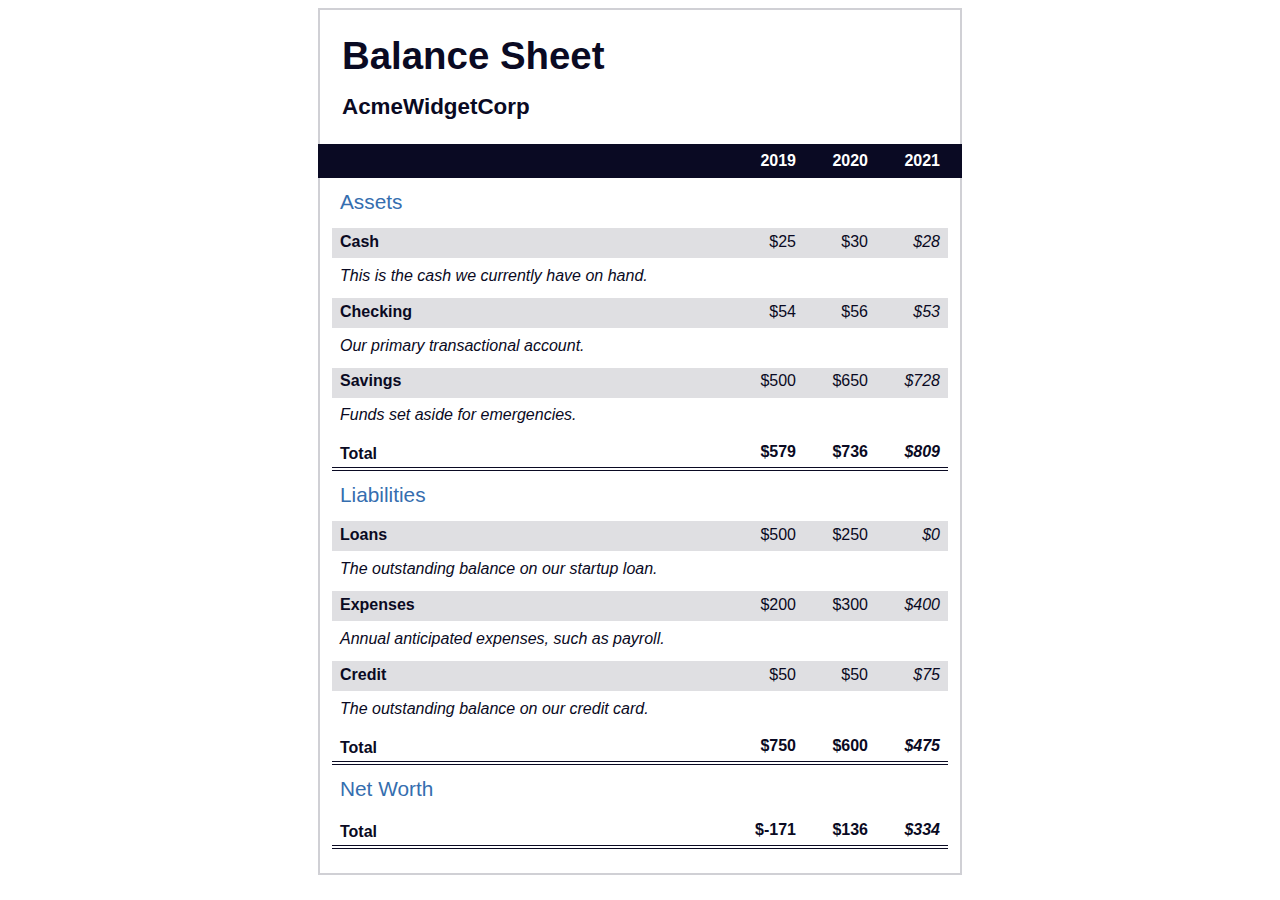
<file: Responsive_Web_Design/11_Learn_More_About_CSS_Pseudo_Selectors_By_Building_A_Balance_Sheet/index.html>
<!DOCTYPE html>
<html lang="en">
  <head>
    <meta charset="UTF-8">
    <meta name="viewport" content="width=device-width, initial-scale=1.0">
    <title>Balance Sheet</title>
    <link rel="stylesheet" href="./styles.css">
  </head>
  <body>
    <main>
      <section>
        <h1>
          <span class="flex">
            <span>AcmeWidgetCorp</span>
            <span>Balance Sheet</span>
          </span>
        </h1>
        <div id="years" aria-hidden="true">
          <span class="year">2019</span>
          <span class="year">2020</span>
          <span class="year">2021</span>
        </div>
        <div class="table-wrap">
          <table>
            <caption>Assets</caption>
            <thead>
              <tr>
                <td></td>
                <th><span class="sr-only year">2019</span></th>
                <th><span class="sr-only year">2020</span></th>
                <th class="current"><span class="sr-only year">2021</span></th>
              </tr>
            </thead>
            <tbody>
              <tr class="data">
                <th>Cash <span class="description">This is the cash we currently have on hand.</span></th>
                <td>$25</td>
                <td>$30</td>
                <td class="current">$28</td>
              </tr>
              <tr class="data">
                <th>Checking <span class="description">Our primary transactional account.</span></th>
                <td>$54</td>
                <td>$56</td>
                <td class="current">$53</td>
              </tr>
              <tr class="data">
                <th>Savings <span class="description">Funds set aside for emergencies.</span></th>
                <td>$500</td>
                <td>$650</td>
                <td class="current">$728</td>
              </tr>
              <tr class="total">
                <th>Total <span class="sr-only">Assets</span></th>
                <td>$579</td>
                <td>$736</td>
                <td class="current">$809</td>
              </tr>
            </tbody>
          </table>
          <table>
            <caption>Liabilities</caption>
            <thead>
              <tr>
              <td></td>
              <th><span class="sr-only">2019</span></th>
              <th><span class="sr-only">2020</span></th>
              <th><span class="sr-only">2021</span></th>
              </tr>
            </thead>
            <tbody>
              <tr class="data">
                <th>Loans <span class="description">The outstanding balance on our startup loan.</span></th>
                <td>$500</td>
                <td>$250</td>
                <td class="current">$0</td>
              </tr>
              <tr class="data">
                <th>Expenses <span class="description">Annual anticipated expenses, such as payroll.</span></th>
                <td>$200</td>
                <td>$300</td>
                <td class="current">$400</td>
              </tr>
              <tr class="data">
                <th>Credit <span class="description">The outstanding balance on our credit card.</span></th>
                <td>$50</td>
                <td>$50</td>
                <td class="current">$75</td>
              </tr>
              <tr class="total">
                <th>Total <span class="sr-only">Liabilities</span></th>
                <td>$750</td>
                <td>$600</td>
                <td class="current">$475</td>
              </tr>
            </tbody>
          </table>
          <table>
            <caption>Net Worth</caption>
            <thead>
              <tr>
              <td></td>
              <th><span class="sr-only">2019</span></th>
              <th><span class="sr-only">2020</span></th>
              <th><span class="sr-only">2021</span></th>
              </tr>
            </thead>
            <tbody>
              <tr class="total">
                <th>Total <span class="sr-only">Net Worth</span></th>
                <td>$-171</td>
                <td>$136</td>
                <td class="current">$334</td>
              </tr>
            </tbody>
          </table>
        </div>
      </section>
    </main>
  </body>
</html>
</file>
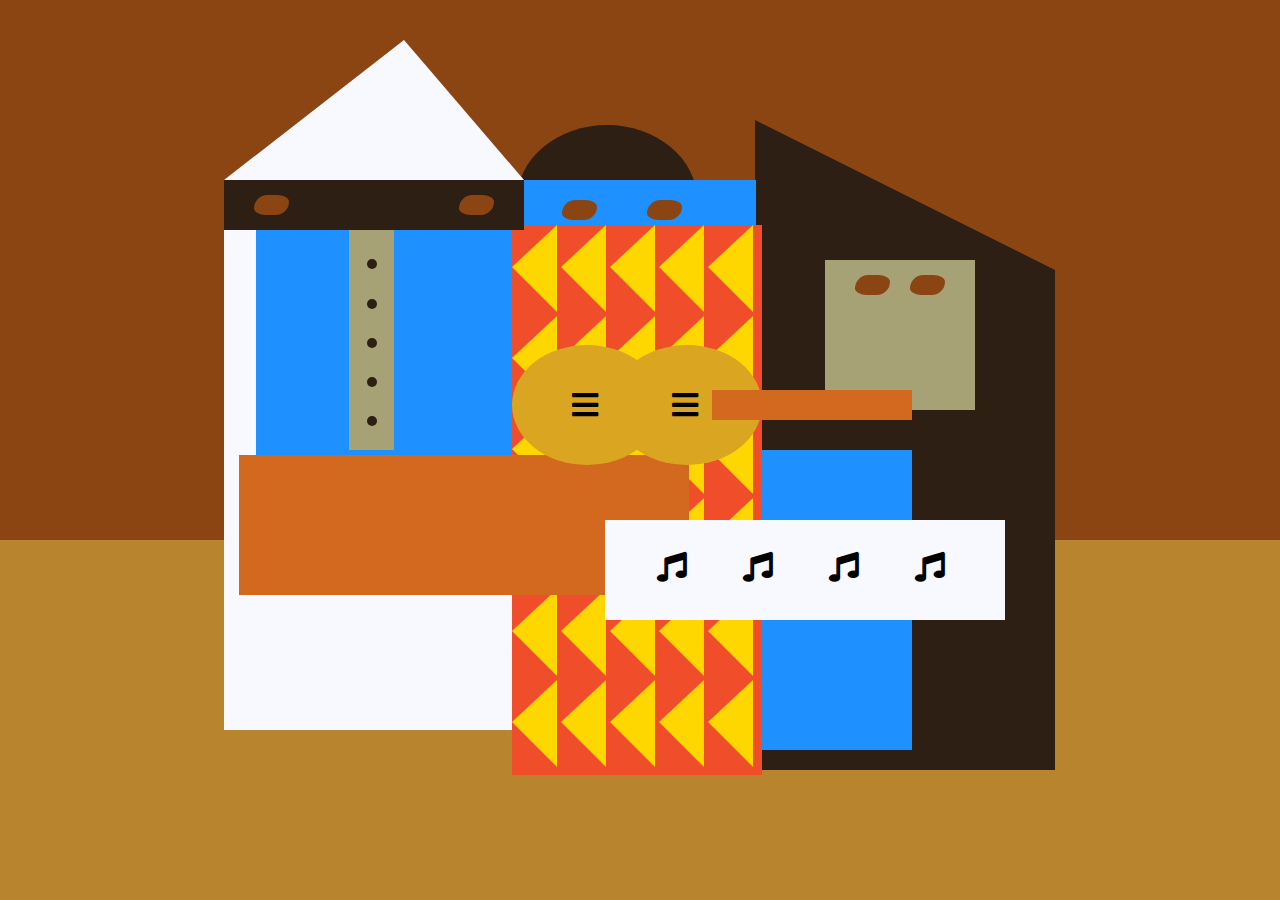
<file: Responsive_Web_Design/12_Learn_Intermedite_CSS_by_Building_a_Picasso_Painting/index.html>
<!DOCTYPE html>
<html lang="en">
  <head>
    <meta charset="utf-8">
    <title>Picasso Painting</title>
    <link rel="stylesheet" href="./styles.css" />
    <link rel="stylesheet" href="https://use.fontawesome.com/releases/v5.8.2/css/all.css">
  </head>
  <body>
    <div id="back-wall"></div>
    <div class="characters">
      <div id="offwhite-character">
        <div id="white-hat"></div>
        <div id="black-mask">
          <div class="eyes left"></div>
          <div class="eyes right"></div>
        </div>
        <div id="gray-instrument">
          <div class="black-dot"></div>
          <div class="black-dot"></div>
          <div class="black-dot"></div>
          <div class="black-dot"></div>
          <div class="black-dot"></div>
        </div>
        <div id="tan-table"></div>
      </div>
      <div id="black-character">
        <div id="black-hat"></div>
        <div id="gray-mask">
          <div class="eyes left"></div>
          <div class="eyes right"></div>
        </div>
        <div id="white-paper">
          <i class="fas fa-music"></i>
          <i class="fas fa-music"></i>
          <i class="fas fa-music"></i>
          <i class="fas fa-music"></i>
        </div>
      </div>
      <div class="blue" id="blue-left"></div>
      <div class="blue" id="blue-right"></div>
      <div id="orange-character">
        <div id="black-round-hat"></div>
        <div id="eyes-div">
          <div class="eyes left"></div>
          <div class="eyes right"></div>
        </div>
        <div id="triangles">
          <div class="triangle"></div>
          <div class="triangle"></div>
          <div class="triangle"></div>
          <div class="triangle"></div>
          <div class="triangle"></div>
          <div class="triangle"></div>
          <div class="triangle"></div>
          <div class="triangle"></div>
          <div class="triangle"></div>
          <div class="triangle"></div>
          <div class="triangle"></div>
          <div class="triangle"></div>
          <div class="triangle"></div>
          <div class="triangle"></div>
          <div class="triangle"></div>
          <div class="triangle"></div>
          <div class="triangle"></div>
          <div class="triangle"></div>
          <div class="triangle"></div>
          <div class="triangle"></div>
          <div class="triangle"></div>
          <div class="triangle"></div>
          <div class="triangle"></div>
          <div class="triangle"></div>
          <div class="triangle"></div>
          <div class="triangle"></div>
          <div class="triangle"></div>
          <div class="triangle"></div>
          <div class="triangle"></div>
          <div class="triangle"></div>
        </div>
        <div id="guitar">
          <div class="guitar" id="guitar-left">
            <i class="fas fa-bars"></i>
          </div>
          <div class="guitar" id="guitar-right">
            <i class="fas fa-bars"></i>
          </div>
          <div id="guitar-neck"></div>
        </div>
      </div>
    </div>
  </body>
</html>
</file>
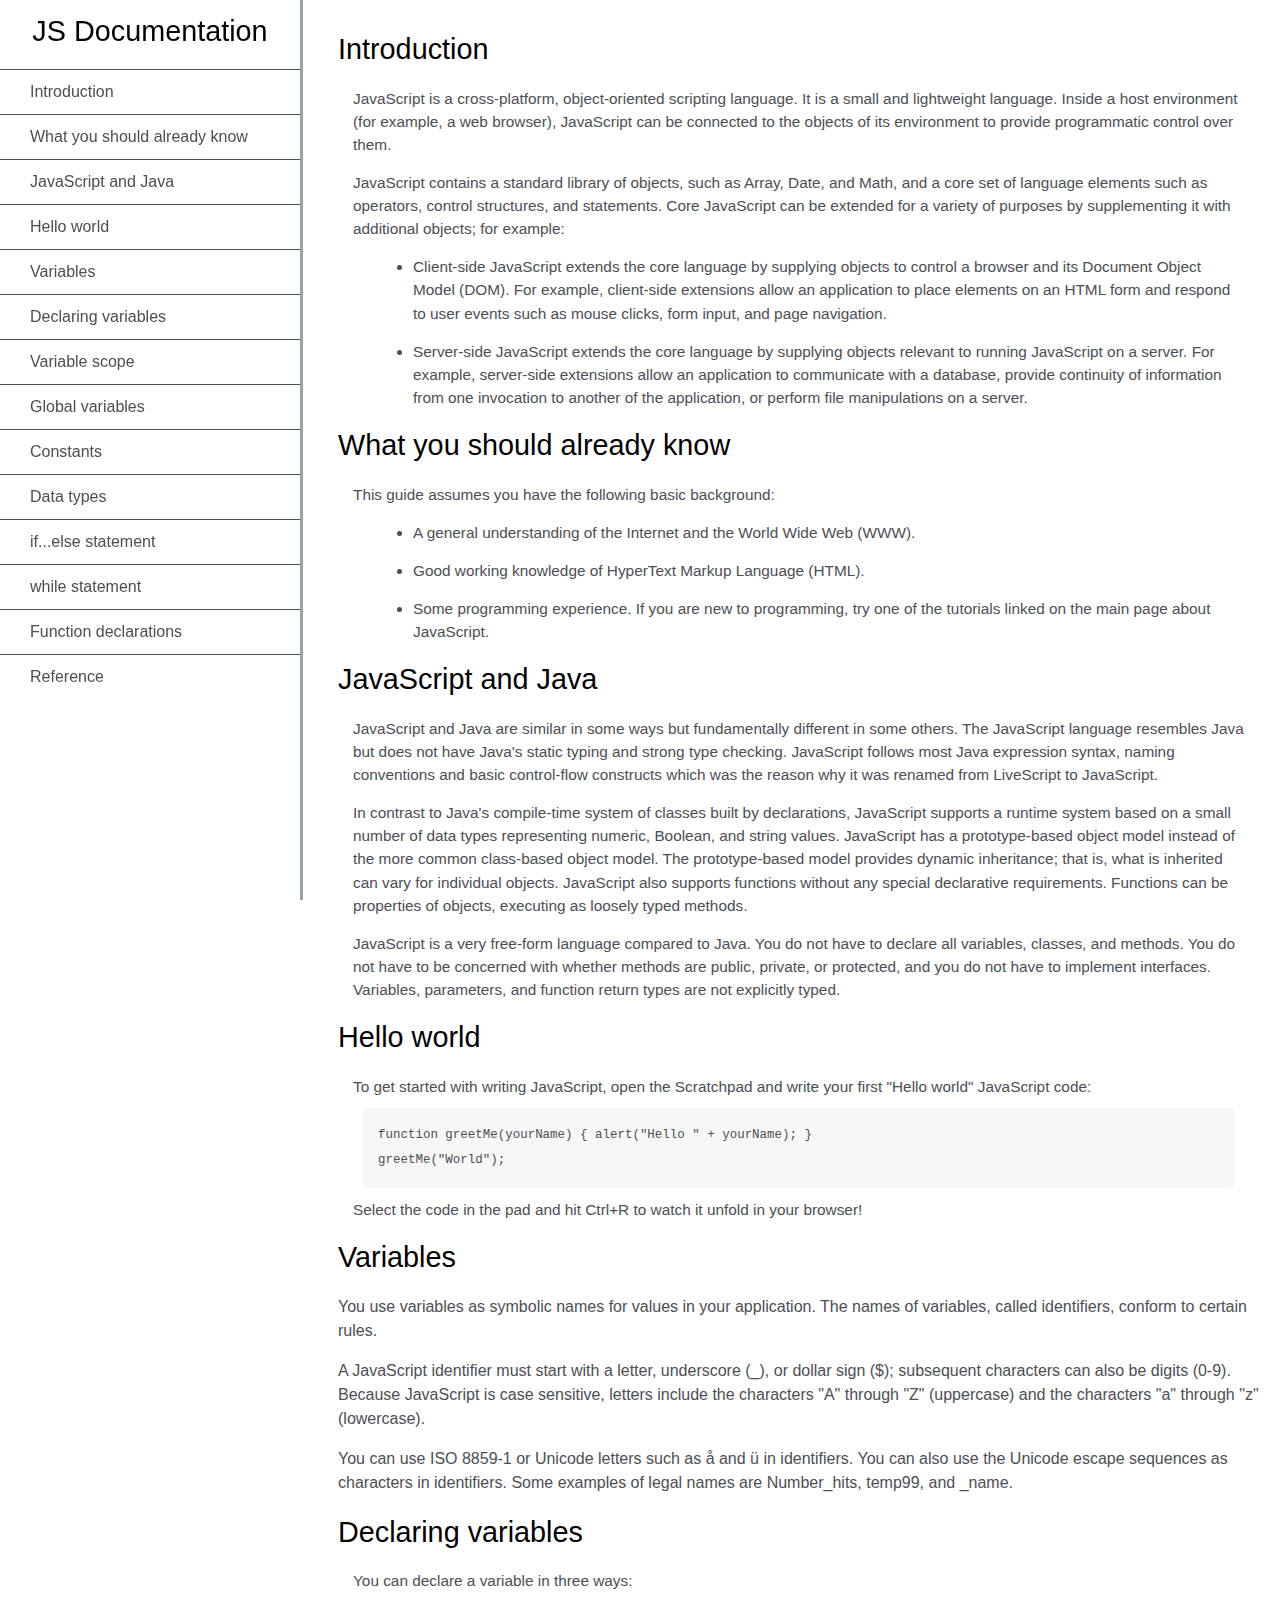
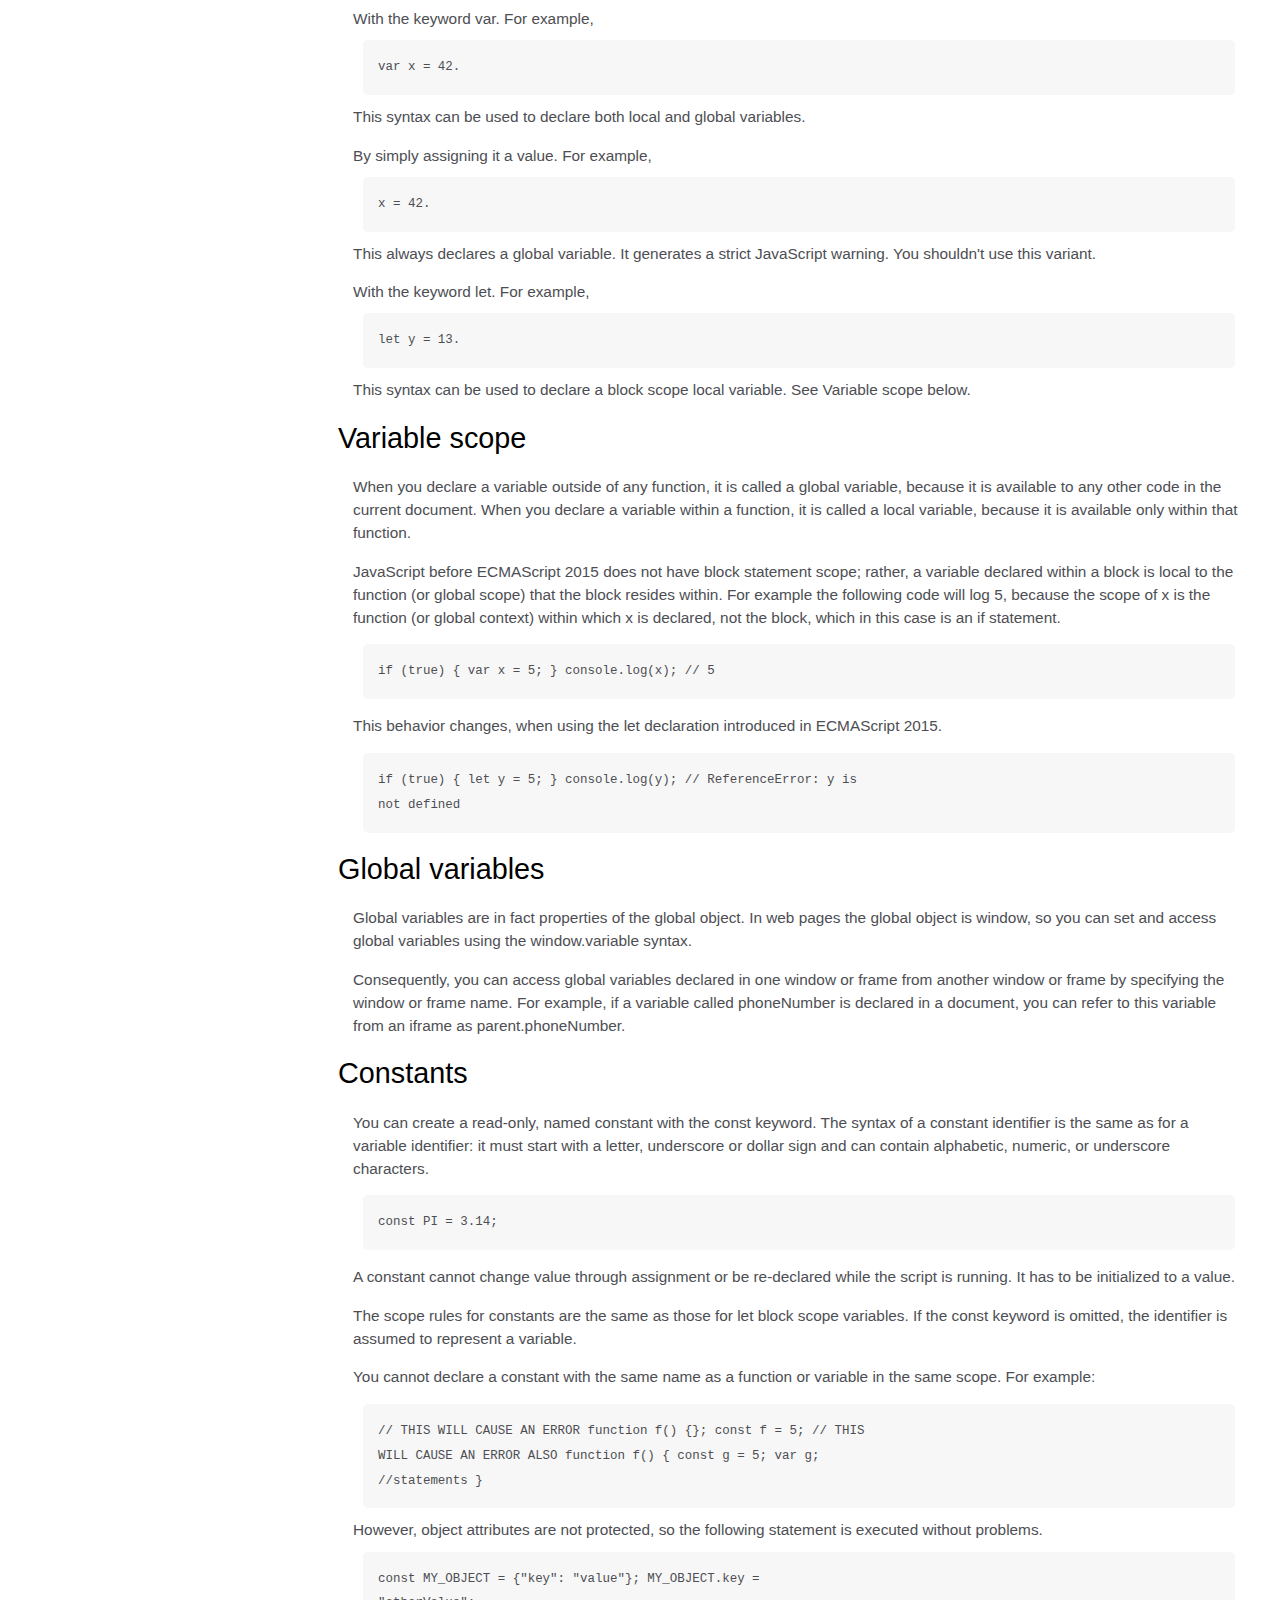
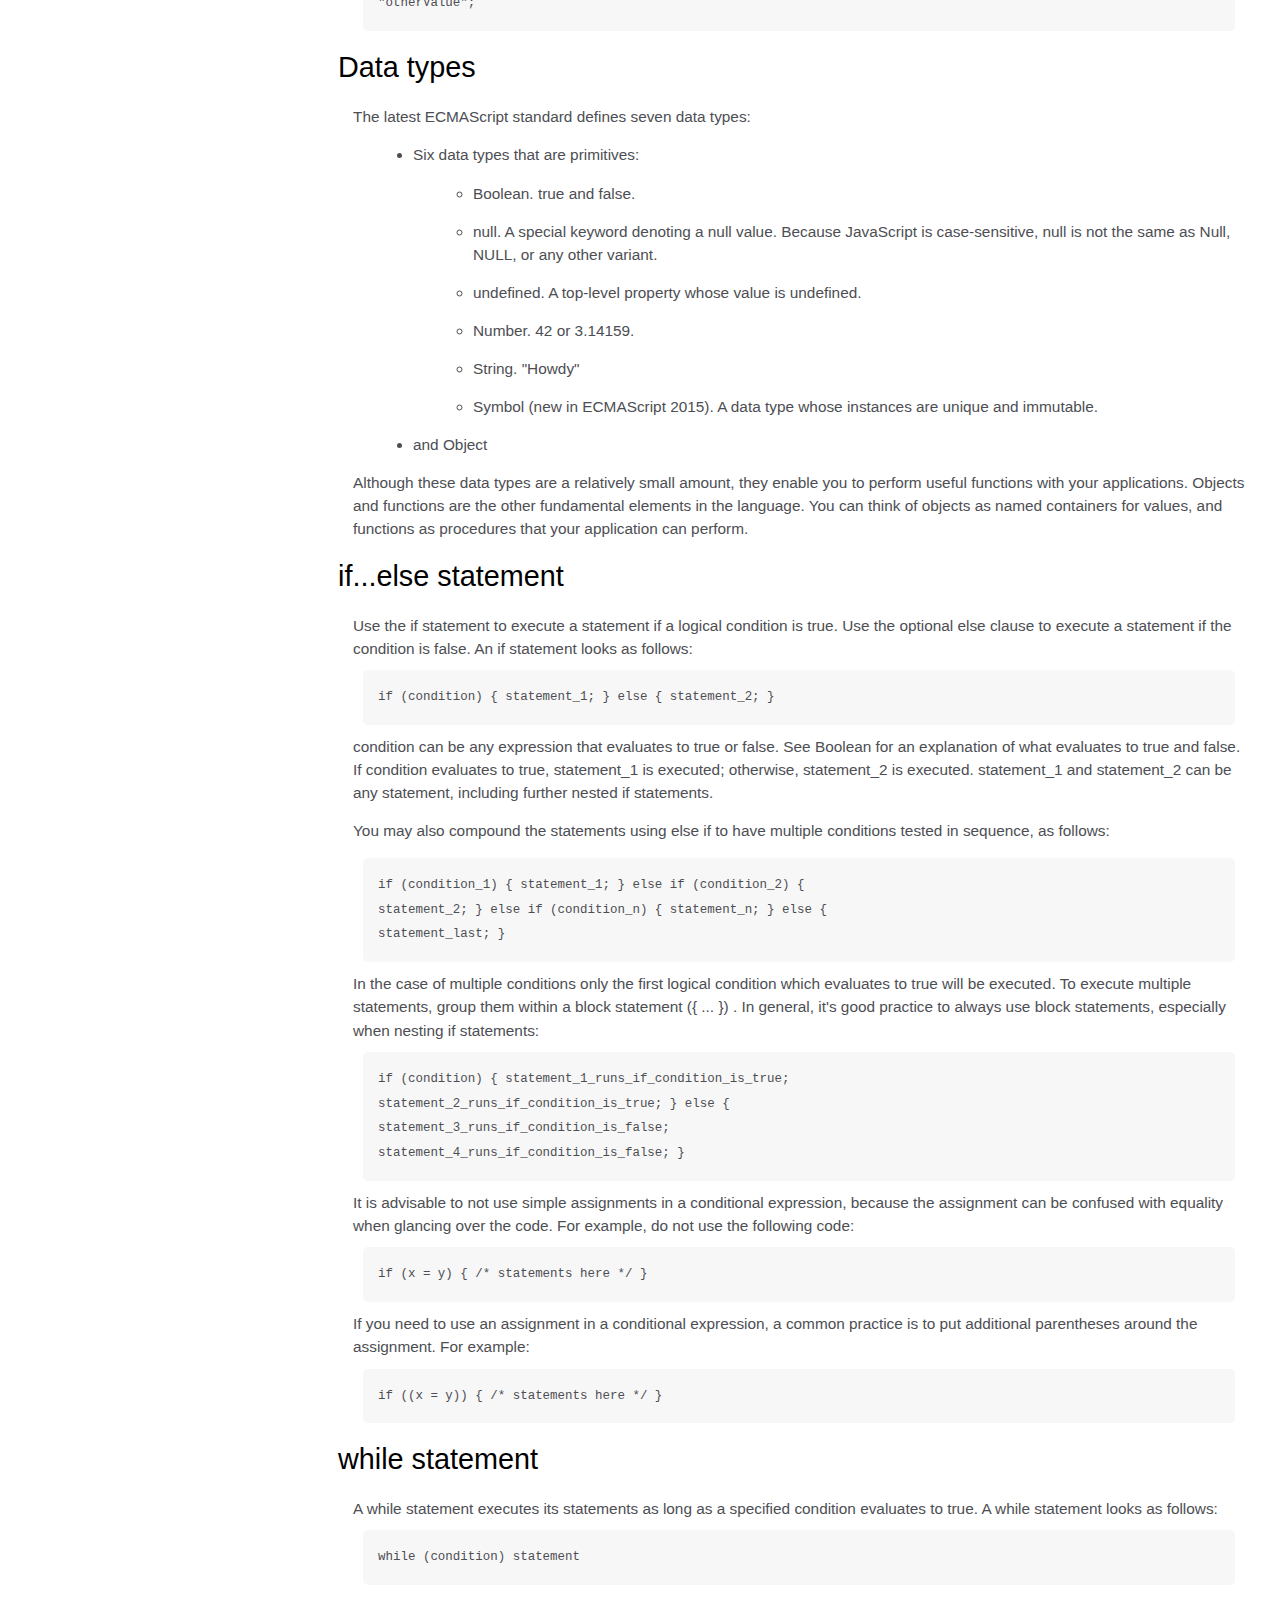
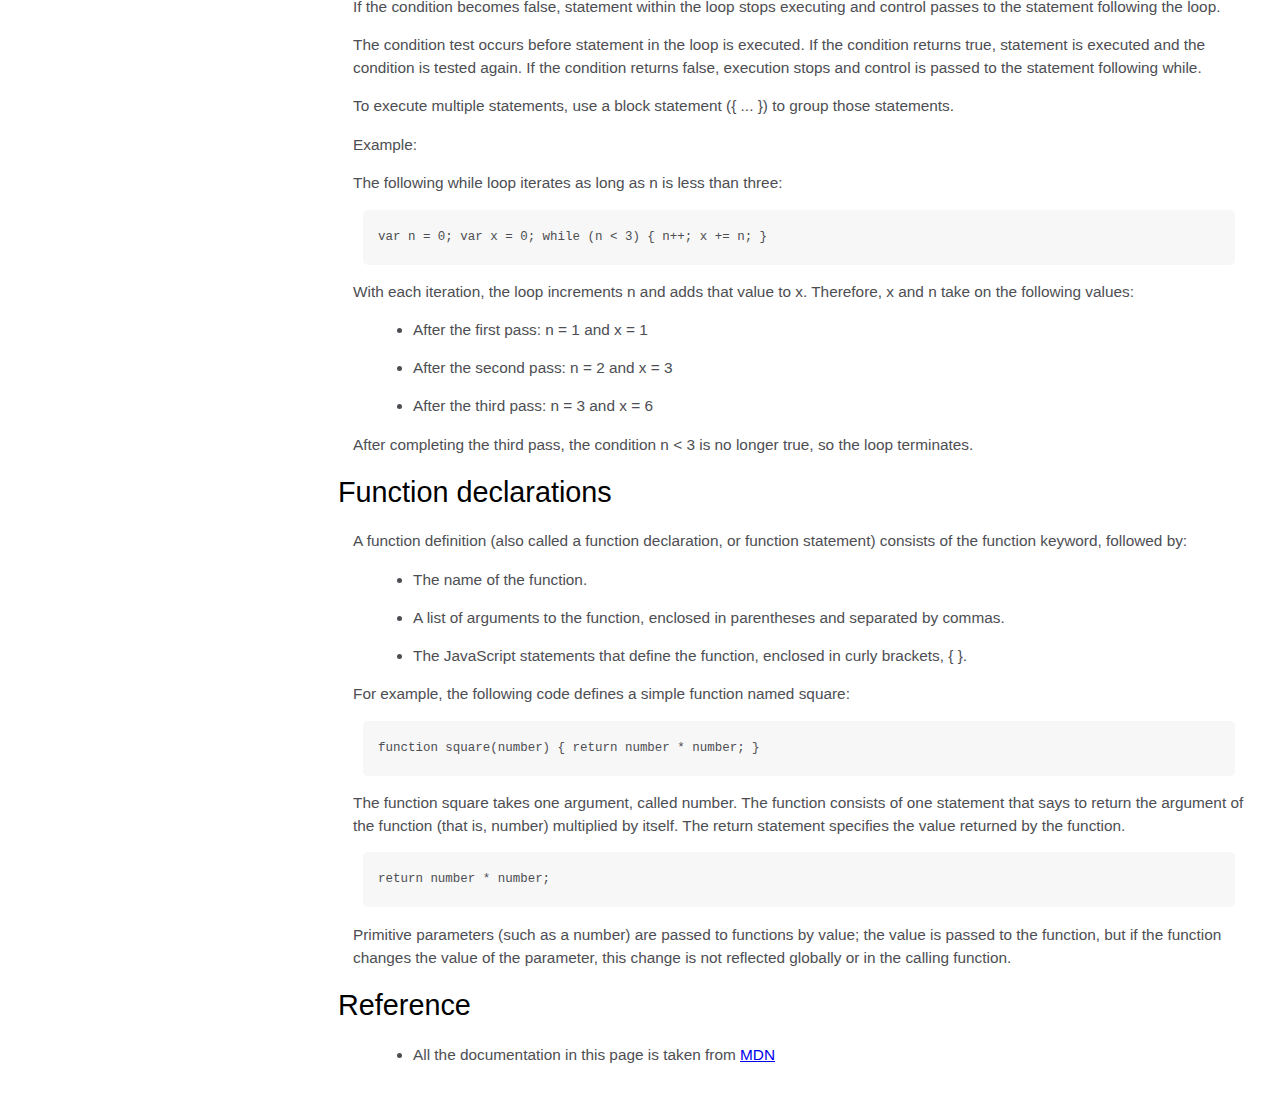
<file: Responsive_Web_Design/14_Technical_Documentation_Page_Certification_Project/index.html>
<!DOCTYPE html>
<html>
  <head>
    <link rel="stylesheet" href="styles.css" />
  </head>
  <body>
    <nav id="navbar">
      <header>JS Documentation</header>
      <ul>
        <li><a class="nav-link" href="#Introduction">Introduction</a></li>
        <li>
          <a class="nav-link" href="#What_you_should_already_know"
            >What you should already know</a
          >
        </li>
        <li>
          <a class="nav-link" href="#JavaScript_and_Java"
            >JavaScript and Java</a
          >
        </li>
        <li><a class="nav-link" href="#Hello_world">Hello world</a></li>
        <li><a class="nav-link" href="#Variables">Variables</a></li>
        <li>
          <a class="nav-link" href="#Declaring_variables"
            >Declaring variables</a
          >
        </li>
        <li><a class="nav-link" href="#Variable_scope">Variable scope</a></li>
        <li>
          <a class="nav-link" href="#Global_variables">Global variables</a>
        </li>
        <li><a class="nav-link" href="#Constants">Constants</a></li>
        <li><a class="nav-link" href="#Data_types">Data types</a></li>
        <li>
          <a class="nav-link" href="#if...else_statement"
            >if...else statement</a
          >
        </li>
        <li><a class="nav-link" href="#while_statement">while statement</a></li>
        <li>
          <a class="nav-link" href="#Function_declarations"
            >Function declarations</a
          >
        </li>
        <li><a class="nav-link" href="#Reference">Reference</a></li>
      </ul>
    </nav>
    <main id="main-doc">
      <section class="main-section" id="Introduction">
        <header>Introduction</header>
        <article>
          <p>
            JavaScript is a cross-platform, object-oriented scripting language.
            It is a small and lightweight language. Inside a host environment
            (for example, a web browser), JavaScript can be connected to the
            objects of its environment to provide programmatic control over
            them.
          </p>

          <p>
            JavaScript contains a standard library of objects, such as Array,
            Date, and Math, and a core set of language elements such as
            operators, control structures, and statements. Core JavaScript can
            be extended for a variety of purposes by supplementing it with
            additional objects; for example:
          </p>
          <ul>
            <li>
              Client-side JavaScript extends the core language by supplying
              objects to control a browser and its Document Object Model (DOM).
              For example, client-side extensions allow an application to place
              elements on an HTML form and respond to user events such as mouse
              clicks, form input, and page navigation.
            </li>
            <li>
              Server-side JavaScript extends the core language by supplying
              objects relevant to running JavaScript on a server. For example,
              server-side extensions allow an application to communicate with a
              database, provide continuity of information from one invocation to
              another of the application, or perform file manipulations on a
              server.
            </li>
          </ul>
        </article>
      </section>
      <section class="main-section" id="What_you_should_already_know">
        <header>What you should already know</header>
        <article>
          <p>This guide assumes you have the following basic background:</p>

          <ul>
            <li>
              A general understanding of the Internet and the World Wide Web
              (WWW).
            </li>
            <li>Good working knowledge of HyperText Markup Language (HTML).</li>
            <li>
              Some programming experience. If you are new to programming, try
              one of the tutorials linked on the main page about JavaScript.
            </li>
          </ul>
        </article>
      </section>
      <section class="main-section" id="JavaScript_and_Java">
        <header>JavaScript and Java</header>
        <article>
          <p>
            JavaScript and Java are similar in some ways but fundamentally
            different in some others. The JavaScript language resembles Java but
            does not have Java's static typing and strong type checking.
            JavaScript follows most Java expression syntax, naming conventions
            and basic control-flow constructs which was the reason why it was
            renamed from LiveScript to JavaScript.
          </p>

          <p>
            In contrast to Java's compile-time system of classes built by
            declarations, JavaScript supports a runtime system based on a small
            number of data types representing numeric, Boolean, and string
            values. JavaScript has a prototype-based object model instead of the
            more common class-based object model. The prototype-based model
            provides dynamic inheritance; that is, what is inherited can vary
            for individual objects. JavaScript also supports functions without
            any special declarative requirements. Functions can be properties of
            objects, executing as loosely typed methods.
          </p>
          <p>
            JavaScript is a very free-form language compared to Java. You do not
            have to declare all variables, classes, and methods. You do not have
            to be concerned with whether methods are public, private, or
            protected, and you do not have to implement interfaces. Variables,
            parameters, and function return types are not explicitly typed.
          </p>
        </article>
      </section>
      <section class="main-section" id="Hello_world">
        <header>Hello world</header>
        <article>
          To get started with writing JavaScript, open the Scratchpad and write
          your first "Hello world" JavaScript code:
          <code
            >function greetMe(yourName) { alert("Hello " + yourName); }
            greetMe("World");
          </code>

          Select the code in the pad and hit Ctrl+R to watch it unfold in your
          browser!
        </article>
      </section>
      <section class="main-section" id="Variables">
        <header>Variables</header>
        <p>
          You use variables as symbolic names for values in your application.
          The names of variables, called identifiers, conform to certain rules.
        </p>
        <p>
          A JavaScript identifier must start with a letter, underscore (_), or
          dollar sign ($); subsequent characters can also be digits (0-9).
          Because JavaScript is case sensitive, letters include the characters
          "A" through "Z" (uppercase) and the characters "a" through "z"
          (lowercase).
        </p>
        <p>
          You can use ISO 8859-1 or Unicode letters such as å and ü in
          identifiers. You can also use the Unicode escape sequences as
          characters in identifiers. Some examples of legal names are
          Number_hits, temp99, and _name.
        </p>
      </section>
      <section class="main-section" id="Declaring_variables">
        <header>Declaring variables</header>
        <article>
          You can declare a variable in three ways:
          <p>
            With the keyword var. For example, <code>var x = 42.</code> This
            syntax can be used to declare both local and global variables.
          </p>
          <p>
            By simply assigning it a value. For example,
            <code>x = 42.</code> This always declares a global variable. It
            generates a strict JavaScript warning. You shouldn't use this
            variant.
          </p>
          <p>
            With the keyword let. For example,<code> let y = 13.</code> This
            syntax can be used to declare a block scope local variable. See
            Variable scope below.
          </p>
        </article>
      </section>
      <section class="main-section" id="Variable_scope">
        <header>Variable scope</header>
        <article>
          <p>
            When you declare a variable outside of any function, it is called a
            global variable, because it is available to any other code in the
            current document. When you declare a variable within a function, it
            is called a local variable, because it is available only within that
            function.
          </p>

          <p>
            JavaScript before ECMAScript 2015 does not have block statement
            scope; rather, a variable declared within a block is local to the
            function (or global scope) that the block resides within. For
            example the following code will log 5, because the scope of x is the
            function (or global context) within which x is declared, not the
            block, which in this case is an if statement.
          </p>
          <code>if (true) { var x = 5; } console.log(x); // 5</code>
          <p>
            This behavior changes, when using the let declaration introduced in
            ECMAScript 2015.
          </p>

          <code
            >if (true) { let y = 5; } console.log(y); // ReferenceError: y is
            not defined</code
          >
        </article>
      </section>
      <section class="main-section" id="Global_variables">
        <header>Global variables</header>
        <article>
          <p>
            Global variables are in fact properties of the global object. In web
            pages the global object is window, so you can set and access global
            variables using the window.variable syntax.
          </p>

          <p>
            Consequently, you can access global variables declared in one window
            or frame from another window or frame by specifying the window or
            frame name. For example, if a variable called phoneNumber is
            declared in a document, you can refer to this variable from an
            iframe as parent.phoneNumber.
          </p>
        </article>
      </section>
      <section class="main-section" id="Constants">
        <header>Constants</header>
        <article>
          <p>
            You can create a read-only, named constant with the const keyword.
            The syntax of a constant identifier is the same as for a variable
            identifier: it must start with a letter, underscore or dollar sign
            and can contain alphabetic, numeric, or underscore characters.
          </p>

          <code>const PI = 3.14;</code>
          <p>
            A constant cannot change value through assignment or be re-declared
            while the script is running. It has to be initialized to a value.
          </p>

          <p>
            The scope rules for constants are the same as those for let block
            scope variables. If the const keyword is omitted, the identifier is
            assumed to represent a variable.
          </p>

          <p>
            You cannot declare a constant with the same name as a function or
            variable in the same scope. For example:
          </p>

          <code
            >// THIS WILL CAUSE AN ERROR function f() {}; const f = 5; // THIS
            WILL CAUSE AN ERROR ALSO function f() { const g = 5; var g;
            //statements }</code
          >
          However, object attributes are not protected, so the following
          statement is executed without problems.
          <code
            >const MY_OBJECT = {"key": "value"}; MY_OBJECT.key =
            "otherValue";</code
          >
        </article>
      </section>
      <section class="main-section" id="Data_types">
        <header>Data types</header>
        <article>
          <p>The latest ECMAScript standard defines seven data types:</p>
          <ul>
            <li>
              <p>Six data types that are primitives:</p>
              <ul>
                <li>Boolean. true and false.</li>
                <li>
                  null. A special keyword denoting a null value. Because
                  JavaScript is case-sensitive, null is not the same as Null,
                  NULL, or any other variant.
                </li>
                <li>
                  undefined. A top-level property whose value is undefined.
                </li>
                <li>Number. 42 or 3.14159.</li>
                <li>String. "Howdy"</li>
                <li>
                  Symbol (new in ECMAScript 2015). A data type whose instances
                  are unique and immutable.
                </li>
              </ul>
            </li>

            <li>and Object</li>
          </ul>
          Although these data types are a relatively small amount, they enable
          you to perform useful functions with your applications. Objects and
          functions are the other fundamental elements in the language. You can
          think of objects as named containers for values, and functions as
          procedures that your application can perform.
        </article>
      </section>
      <section class="main-section" id="if...else_statement">
        <header>if...else statement</header>
        <article>
          Use the if statement to execute a statement if a logical condition is
          true. Use the optional else clause to execute a statement if the
          condition is false. An if statement looks as follows:

          <code>if (condition) { statement_1; } else { statement_2; }</code>
          condition can be any expression that evaluates to true or false. See
          Boolean for an explanation of what evaluates to true and false. If
          condition evaluates to true, statement_1 is executed; otherwise,
          statement_2 is executed. statement_1 and statement_2 can be any
          statement, including further nested if statements.
          <p>
            You may also compound the statements using else if to have multiple
            conditions tested in sequence, as follows:
          </p>
          <code
            >if (condition_1) { statement_1; } else if (condition_2) {
            statement_2; } else if (condition_n) { statement_n; } else {
            statement_last; }
          </code>
          In the case of multiple conditions only the first logical condition
          which evaluates to true will be executed. To execute multiple
          statements, group them within a block statement ({ ... }) . In
          general, it's good practice to always use block statements, especially
          when nesting if statements:

          <code
            >if (condition) { statement_1_runs_if_condition_is_true;
            statement_2_runs_if_condition_is_true; } else {
            statement_3_runs_if_condition_is_false;
            statement_4_runs_if_condition_is_false; }</code
          >
          It is advisable to not use simple assignments in a conditional
          expression, because the assignment can be confused with equality when
          glancing over the code. For example, do not use the following code:
          <code>if (x = y) { /* statements here */ }</code> If you need to use
          an assignment in a conditional expression, a common practice is to put
          additional parentheses around the assignment. For example:

          <code>if ((x = y)) { /* statements here */ }</code>
        </article>
      </section>
      <section class="main-section" id="while_statement">
        <header>while statement</header>
        <article>
          A while statement executes its statements as long as a specified
          condition evaluates to true. A while statement looks as follows:

          <code>while (condition) statement</code> If the condition becomes
          false, statement within the loop stops executing and control passes to
          the statement following the loop.

          <p>
            The condition test occurs before statement in the loop is executed.
            If the condition returns true, statement is executed and the
            condition is tested again. If the condition returns false, execution
            stops and control is passed to the statement following while.
          </p>

          <p>
            To execute multiple statements, use a block statement ({ ... }) to
            group those statements.
          </p>

          Example:

          <p>
            The following while loop iterates as long as n is less than three:
          </p>

          <code>var n = 0; var x = 0; while (n &lt; 3) { n++; x += n; }</code>
          <p>
            With each iteration, the loop increments n and adds that value to x.
            Therefore, x and n take on the following values:
          </p>

          <ul>
            <li>After the first pass: n = 1 and x = 1</li>
            <li>After the second pass: n = 2 and x = 3</li>
            <li>After the third pass: n = 3 and x = 6</li>
          </ul>
          <p>
            After completing the third pass, the condition n &lt; 3 is no longer
            true, so the loop terminates.
          </p>
        </article>
      </section>
      <section class="main-section" id="Function_declarations">
        <header>Function declarations</header>
        <article>
          A function definition (also called a function declaration, or function
          statement) consists of the function keyword, followed by:

          <ul>
            <li>The name of the function.</li>
            <li>
              A list of arguments to the function, enclosed in parentheses and
              separated by commas.
            </li>
            <li>
              The JavaScript statements that define the function, enclosed in
              curly brackets, { }.
            </li>
          </ul>
          <p>
            For example, the following code defines a simple function named
            square:
          </p>

          <code>function square(number) { return number * number; }</code>
          <p>
            The function square takes one argument, called number. The function
            consists of one statement that says to return the argument of the
            function (that is, number) multiplied by itself. The return
            statement specifies the value returned by the function.
          </p>
          <code>return number * number;</code>
          <p>
            Primitive parameters (such as a number) are passed to functions by
            value; the value is passed to the function, but if the function
            changes the value of the parameter, this change is not reflected
            globally or in the calling function.
          </p>
        </article>
      </section>
      <section class="main-section" id="Reference">
        <header>Reference</header>
        <article>
          <ul>
            <li>
              All the documentation in this page is taken from
              <a
                href="https://developer.mozilla.org/en-US/docs/Web/JavaScript/Guide"
                target="_blank"
                >MDN</a
              >
            </li>
          </ul>
        </article>
      </section>
    </main>
  </body>
</html>
</file>
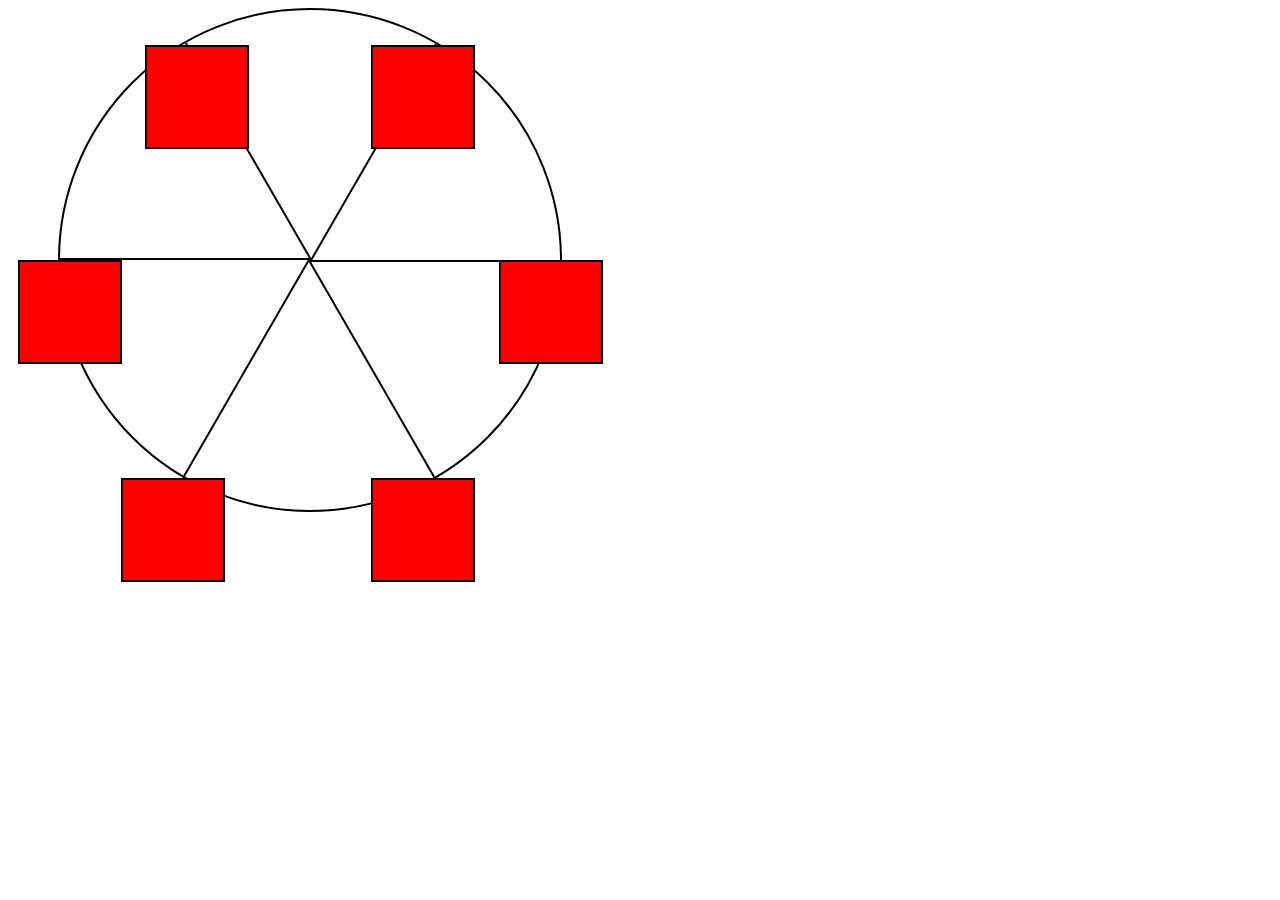
<file: Responsive_Web_Design/18_Learn-CSS_Animation_by_Building_a_Ferris_Wheel/index.html>
<!DOCTYPE html>
<html lang="en">
  <head>
    <meta charset="UTF-8">
    <title>Ferris Wheel</title>
    <link rel="stylesheet" href="./styles.css">
  </head>
  <body>
    <div class="wheel">
      <span class="line"></span>
      <span class="line"></span>
      <span class="line"></span>
      <span class="line"></span>
      <span class="line"></span>
      <span class="line"></span>

      <div class="cabin"></div>
      <div class="cabin"></div>
      <div class="cabin"></div>
      <div class="cabin"></div>
      <div class="cabin"></div>
      <div class="cabin"></div>
    </div>
  </body>
</html>
</file>
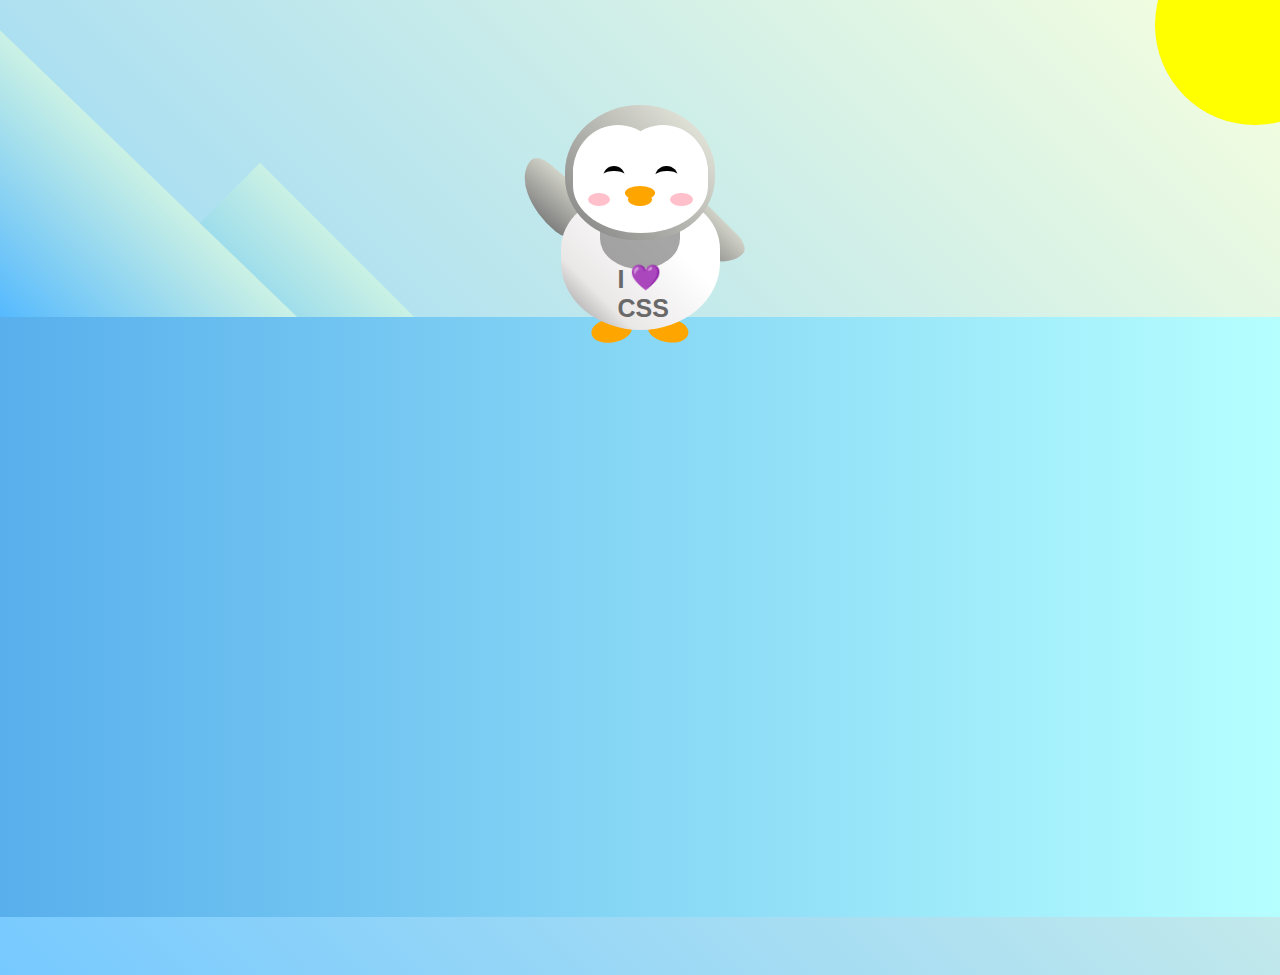
<file: Responsive_Web_Design/19_Learn_CSS_Transforms_by_Building_a_Penguin/index.html>
<!DOCTYPE html>
<html lang="en">
  <head>
    <meta charset="UTF-8" />
    <link rel="stylesheet" href="./styles.css" />
    <title>Penguin</title>
    <meta name="viewport" content="width=device-width, initial-scale=1.0" />
  </head>

  <body>
    <div class="left-mountain"></div>
    <div class="back-mountain"></div>
    <div class="sun"></div>
    <div class="penguin">
      <div class="penguin-head">
        <div class="face left"></div>
        <div class="face right"></div>
        <div class="chin"></div>
        <div class="eye left">
          <div class="eye-lid"></div>
        </div>
        <div class="eye right">
          <div class="eye-lid"></div>
        </div>
        <div class="blush left"></div>
        <div class="blush right"></div>
        <div class="beak top"></div>
        <div class="beak bottom"></div>
      </div>
      <div class="shirt">
        <div>💜</div>
        <p>I CSS</p>
      </div> 
      <div class="penguin-body">
        <div class="arm left"></div>
        <div class="arm right"></div>
        <div class="foot left"></div>
        <div class="foot right"></div>
      </div>
    </div>

    <div class="ground"></div>
  </body>
</html>
</file>
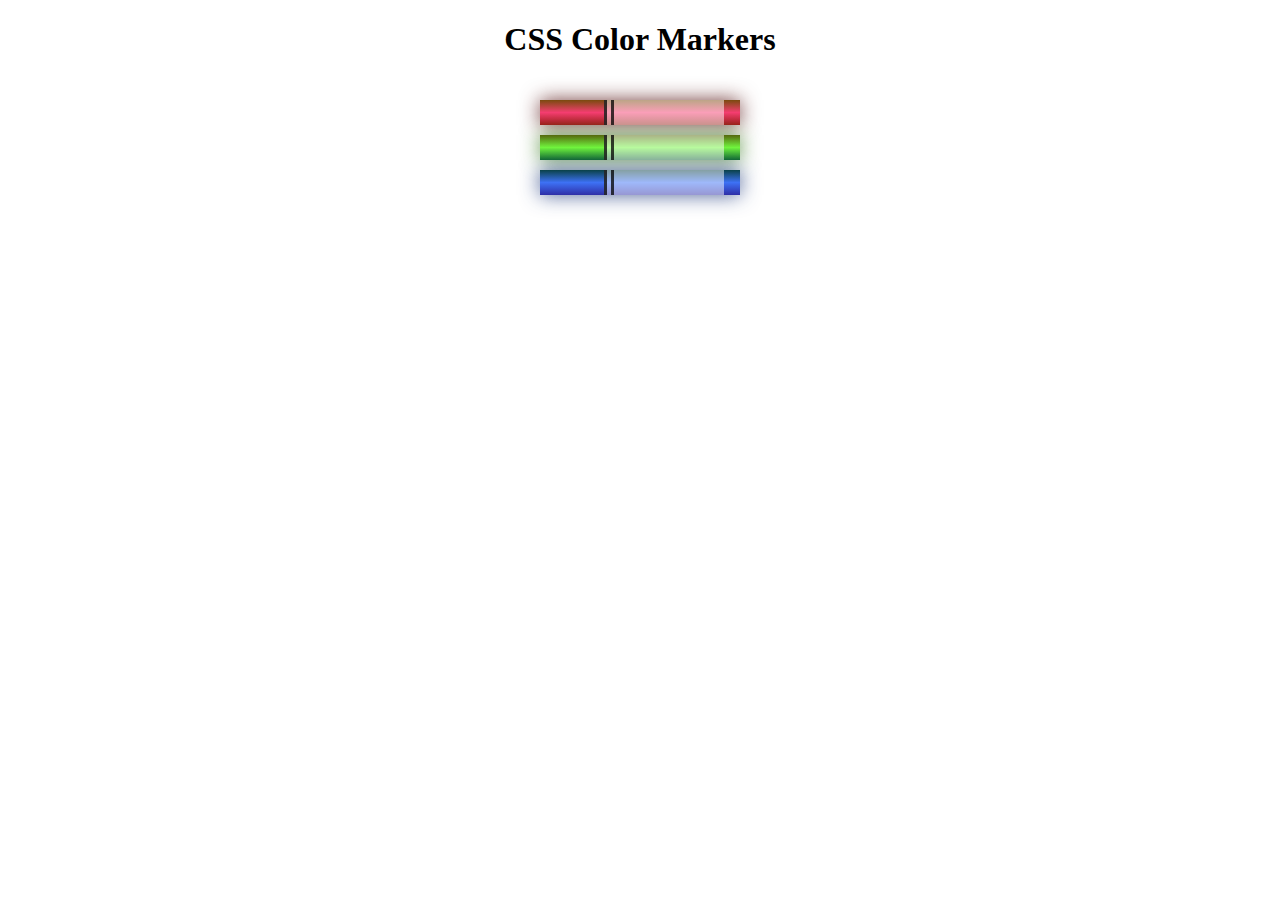
<file: Responsive_Web_Design/3_Learn_CSS_Colors_by_Bulding_a_Set_of_Colored_Markers/index.html>
<!DOCTYPE html>
<html lang="en">
  <head>
    <meta charset="utf-8">
    <meta name="viewport" content="width=device-width, initial-scale=1.0">
    <title>Colored Markers</title>
    <link rel="stylesheet" href="styles.css">
  </head>
  <body>
    <h1>CSS Color Markers</h1>
    <div class="container">
      <div class="marker red">
        <div class="cap"></div>
        <div class="sleeve"></div>
      </div>
      <div class="marker green">
        <div class="cap"></div>
        <div class="sleeve"></div>
      </div>
      <div class="marker blue">
        <div class="cap"></div>
        <div class="sleeve"></div>
      </div>
    </div>
  </body>
</html>
</file>
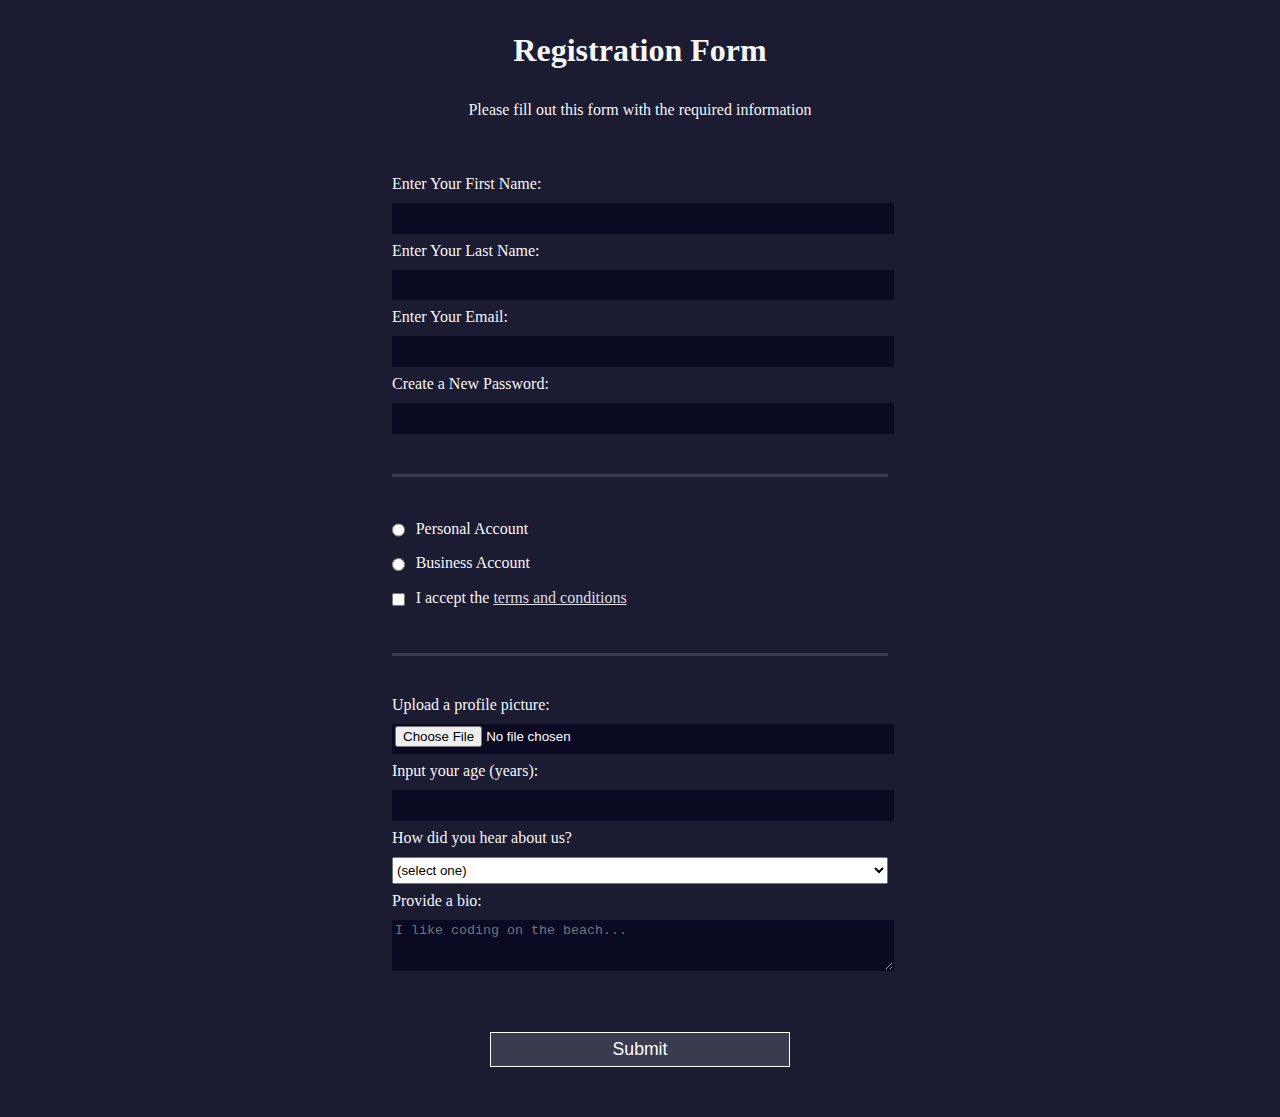
<file: Responsive_Web_Design/4_Learn_HTML_Forms_by_Bulding_a_Registration_Form/index.html>
<!DOCTYPE html>
<html lang="en">
  <head>
    <meta charset="UTF-8">
    <title>Registration Form</title>
    <link rel="stylesheet" href="styles.css" />
  </head>
  <body>
    <h1>Registration Form</h1>
    <p>Please fill out this form with the required information</p>
    <form method="post" action='https://register-demo.freecodecamp.org'>
      <fieldset>
        <label for="first-name">Enter Your First Name: <input id="first-name" name="first-name" type="text" required /></label>
        <label for="last-name">Enter Your Last Name: <input id="last-name" name="last-name" type="text" required /></label>
        <label for="email">Enter Your Email: <input id="email" name="email" type="email" required /></label>
        <label for="new-password">Create a New Password: <input id="new-password" name="new-password" type="password" pattern="[a-z0-5]{8,}" required /></label>
      </fieldset>
      <fieldset>
        <label for="personal-account"><input id="personal-account" type="radio" name="account-type" class="inline" /> Personal Account</label>
        <label for="business-account"><input id="business-account" type="radio" name="account-type" class="inline" /> Business Account</label>
        <label for="terms-and-conditions">
          <input id="terms-and-conditions" type="checkbox" required name="terms-and-conditions" class="inline" /> I accept the <a href="https://www.freecodecamp.org/news/terms-of-service/">terms and conditions</a>
        </label>
      </fieldset>
      <fieldset>
        <label for="profile-picture">Upload a profile picture: <input id="profile-picture" type="file" name="file" /></label>
        <label for="age">Input your age (years): <input id="age" type="number" name="age" min="13" max="120" /></label>
        <label for="referrer">How did you hear about us?
          <select id="referrer" name="referrer">
            <option value="">(select one)</option>
            <option value="1">freeCodeCamp News</option>
            <option value="2">freeCodeCamp YouTube Channel</option>
            <option value="3">freeCodeCamp Forum</option>
            <option value="4">Other</option>
          </select>
        </label>
        <label for="bio">Provide a bio:
          <textarea id="bio" name="bio" rows="3" cols="30" placeholder="I like coding on the beach..."></textarea>
        </label>
      </fieldset>
      <input type="submit" value="Submit" />
    </form>
  </body>
</html>
</file>
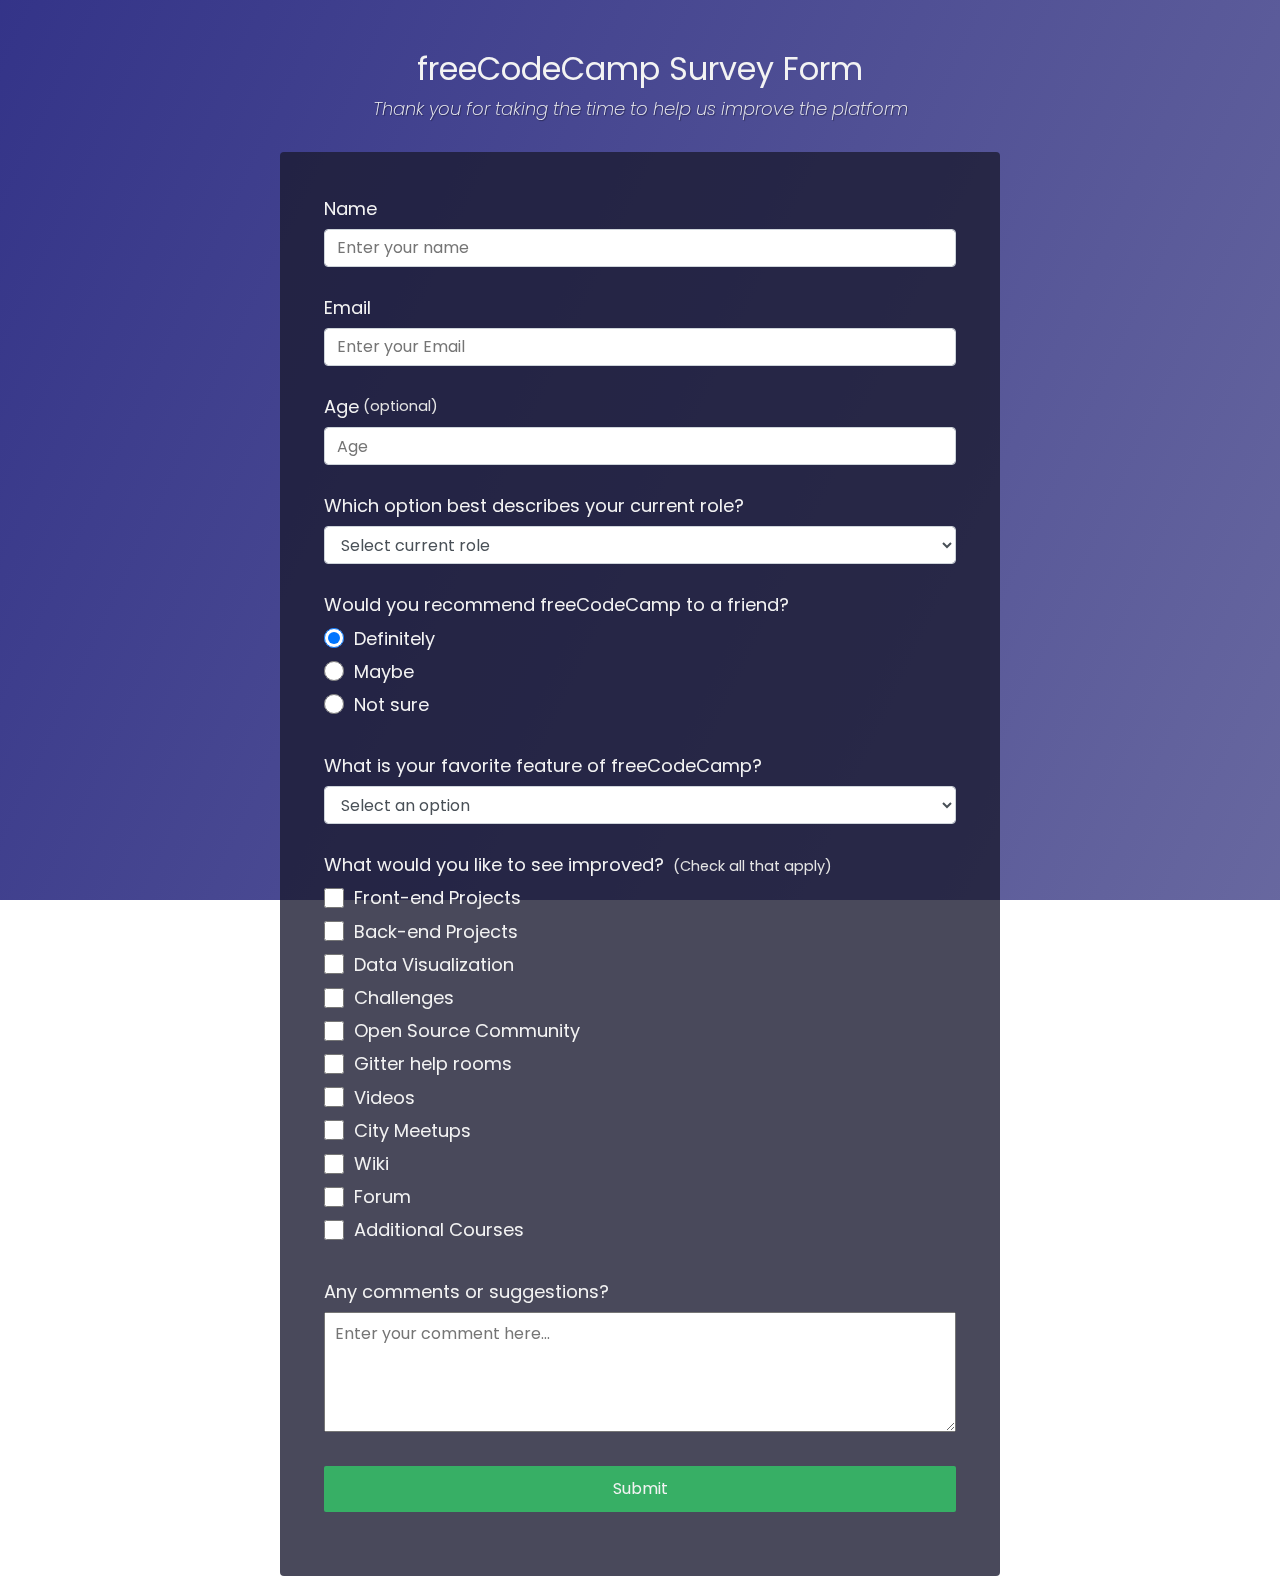
<file: Responsive_Web_Design/5_Survey_Form_Certification_Project/index.html>
<!DOCTYPE html>
<html>
  <head>
    <link rel="stylesheet" href="styles.css" />
  </head>
  <body>
    <div class="container">
      <header class="header">
        <h1 id="title" class="text-center">freeCodeCamp Survey Form</h1>
        <p id="description" class="description text-center">
          Thank you for taking the time to help us improve the platform
        </p>
      </header>
      <form id="survey-form">
        <div class="form-group">
          <label id="name-label" for="name">Name</label>
          <input
            type="text"
            name="name"
            id="name"
            class="form-control"
            placeholder="Enter your name"
            required
          />
        </div>
        <div class="form-group">
          <label id="email-label" for="email">Email</label>
          <input
            type="email"
            name="email"
            id="email"
            class="form-control"
            placeholder="Enter your Email"
            required
          />
        </div>
        <div class="form-group">
          <label id="number-label" for="number"
            >Age<span class="clue">(optional)</span></label
          >
          <input
            type="number"
            name="age"
            id="number"
            min="10"
            max="99"
            class="form-control"
            placeholder="Age"
          />
        </div>
        <div class="form-group">
          <p>Which option best describes your current role?</p>
          <select id="dropdown" name="role" class="form-control" required>
            <option disabled selected value>Select current role</option>
            <option value="student">Student</option>
            <option value="job">Full Time Job</option>
            <option value="learner">Full Time Learner</option>
            <option value="preferNo">Prefer not to say</option>
            <option value="other">Other</option>
          </select>
        </div>

        <div class="form-group">
          <p>Would you recommend freeCodeCamp to a friend?</p>
          <label>
            <input
              name="user-recommend"
              value="definitely"
              type="radio"
              class="input-radio"
              checked
            />Definitely</label
          >
          <label>
            <input
              name="user-recommend"
              value="maybe"
              type="radio"
              class="input-radio"
            />Maybe</label
          >

          <label
            ><input
              name="user-recommend"
              value="not-sure"
              type="radio"
              class="input-radio"
            />Not sure</label
          >
        </div>

        <div class="form-group">
          <p>What is your favorite feature of freeCodeCamp?</p>
          <select id="most-like" name="mostLike" class="form-control" required>
            <option disabled selected value>Select an option</option>
            <option value="challenges">Challenges</option>
            <option value="projects">Projects</option>
            <option value="community">Community</option>
            <option value="openSource">Open Source</option>
          </select>
        </div>

        <div class="form-group">
          <p>
            What would you like to see improved?
            <span class="clue">(Check all that apply)</span>
          </p>

          <label
            ><input
              name="prefer"
              value="front-end-projects"
              type="checkbox"
              class="input-checkbox"
            />Front-end Projects</label
          >
          <label>
            <input
              name="prefer"
              value="back-end-projects"
              type="checkbox"
              class="input-checkbox"
            />Back-end Projects</label
          >
          <label
            ><input
              name="prefer"
              value="data-visualization"
              type="checkbox"
              class="input-checkbox"
            />Data Visualization</label
          >
          <label
            ><input
              name="prefer"
              value="challenges"
              type="checkbox"
              class="input-checkbox"
            />Challenges</label
          >
          <label
            ><input
              name="prefer"
              value="open-source-community"
              type="checkbox"
              class="input-checkbox"
            />Open Source Community</label
          >
          <label
            ><input
              name="prefer"
              value="gitter-help-rooms"
              type="checkbox"
              class="input-checkbox"
            />Gitter help rooms</label
          >
          <label
            ><input
              name="prefer"
              value="videos"
              type="checkbox"
              class="input-checkbox"
            />Videos</label
          >
          <label
            ><input
              name="prefer"
              value="city-meetups"
              type="checkbox"
              class="input-checkbox"
            />City Meetups</label
          >
          <label
            ><input
              name="prefer"
              value="wiki"
              type="checkbox"
              class="input-checkbox"
            />Wiki</label
          >
          <label
            ><input
              name="prefer"
              value="forum"
              type="checkbox"
              class="input-checkbox"
            />Forum</label
          >
          <label
            ><input
              name="prefer"
              value="additional-courses"
              type="checkbox"
              class="input-checkbox"
            />Additional Courses</label
          >
        </div>

        <div class="form-group">
          <p>Any comments or suggestions?</p>
          <textarea
            id="comments"
            class="input-textarea"
            name="comment"
            placeholder="Enter your comment here..."
          ></textarea>
        </div>

        <div class="form-group">
          <button type="submit" id="submit" class="submit-button">
            Submit
          </button>
        </div>
      </form>
    </div>
  </body>
</html>
</file>
<file: Responsive_Web_Design/11_Learn_More_About_CSS_Pseudo_Selectors_By_Building_A_Balance_Sheet/styles.css>
span[class~="sr-only"] {
    border: 0 !important;
    clip: rect(1px, 1px, 1px, 1px) !important;
    clip-path: inset(50%) !important;
    -webkit-clip-path: inset(50%) !important;
    height: 1px !important;
    width: 1px !important;
    position: absolute !important;
    overflow: hidden !important;
    white-space: nowrap !important;
    padding: 0 !important;
    margin: -1px !important;
  }
  
  html {
    box-sizing: border-box;
  }
  
  body {
    font-family: sans-serif;
    color: #0a0a23;
  }
  
  h1 {
    max-width: 37.25rem;
    margin: 0 auto;
    padding: 1.5rem 1.25rem;
  }
  
  h1 .flex {
    display: flex;
    flex-direction: column-reverse;
    gap: 1rem;
  }
  
  h1 .flex span:first-of-type {
    font-size: 0.7em;
  }
  
  h1 .flex span:last-of-type {
    font-size: 1.2em;
  }
  
  section {
    max-width: 40rem;
    margin: 0 auto;
    border: 2px solid #d0d0d5;
  }
  
  #years {
    display: flex;
    justify-content: flex-end;
    position: sticky;
    top: 0;
    background: #0a0a23;
    color: #fff;
    z-index: 999;
    padding: 0.5rem calc(1.25rem + 2px) 0.5rem 0;
    margin: 0 -2px;
  }
  
  #years span[class] {
    font-weight: bold;
    width: 4.5rem;
    text-align: right;
  }
  
  .table-wrap {
    padding: 0 0.75rem 1.5rem 0.75rem;
  }
  
  table {
    border-collapse: collapse;
    border: 0;
    width: 100%;
    position: relative;
    margin-top: 3rem;
  }
  
  table caption {
    color: #356eaf;
    font-size: 1.3em;
    font-weight: normal;
    position: absolute;
    top: -2.25rem;
    left: 0.5rem;
  }
  
  tbody td {
    width: 100vw;
    min-width: 4rem;
    max-width: 4rem;
  }
  
  tbody th {
    width: calc(100% - 12rem);
  }
  
  tr[class="total"] {
    border-bottom: 4px double #0a0a23;
    font-weight: bold;
  }
  
  tr[class="total"] th {
    text-align: left;
    padding: 0.5rem 0 0.25rem 0.5rem;
  }
  
  tr.total td {
    text-align: right;
    padding: 0 0.25rem;
  }
  
  tr.total td:nth-of-type(3) {
    padding-right: 0.5rem;
  }
  
  tr.total:hover {
    background-color: #99c9ff;
  }
  
  td.current {
    font-style: italic;
  }
  
  tr.data {
    background-image: linear-gradient(to bottom, #dfdfe2 1.845rem, white 1.845rem);
  }
  
  tr.data th {
    text-align: left;
    padding-top: 0.3rem;
    padding-left: 0.5rem;
  }
  
  tr.data th .description {
    display: block;
    font-weight: normal;
    font-style: italic;
    padding: 1rem 0 0.75rem;
    margin-right: -13.5rem;
  }
  
  tr.data td {
    vertical-align: top;
    padding: 0.3rem 0.25rem 0;
    text-align: right;
  }
  
  tr.data td:last-of-type {
    vertical-align: top;
    padding-right: 0.5rem;
    text-align: right;
  }
</file>
<file: Responsive_Web_Design/12_Learn_Intermedite_CSS_by_Building_a_Picasso_Painting/styles.css>
body {
    background-color: rgb(184, 132, 46);
  }
  
  #back-wall {
    background-color: #8B4513;
    width: 100%;
    height: 60%;
    position: absolute;
    top: 0;
    left: 0;
    z-index: -1;
  }
  
  #offwhite-character {
    width: 300px;
    height: 550px;
    background-color: GhostWhite;
    position: absolute;
    top: 20%;
    left: 17.5%;
  }
  
  #white-hat {
    width: 0;
    height: 0;
    border-style: solid;
    border-width: 0 120px 140px 180px;
    border-top-color: transparent;
    border-right-color: transparent;
    border-bottom-color: GhostWhite;
    border-left-color: transparent;
    position: absolute;
    top: -140px;
    left: 0;
  }
  
  #black-mask {
    width: 100%;
    height: 50px;
    background-color: rgb(45, 31, 19);
    position: absolute;
    top: 0;
    left: 0;
    z-index: 1;
  }
  
  #gray-instrument {
    width: 15%;
    height: 40%;
    background-color: rgb(167, 162, 117);
    position: absolute;
    top: 50px;
    left: 125px;
    z-index: 1;
  }
  
  .black-dot {
    width: 10px;
    height: 10px;
    background-color: rgb(45, 31, 19);
    border-radius: 50%;
    display: block;
    margin: auto;
    margin-top: 65%;
  }
  
  #tan-table {
    width: 450px;
    height: 140px;
    background-color: #D2691E;
    position: absolute;
    top: 275px;
    left: 15px;
    z-index: 1;
  }
  
  #black-character {
    width: 300px;
    height: 500px;
    background-color: rgb(45, 31, 19);
    position: absolute;
    top: 30%;
    left: 59%;
  }
  
  #black-hat {
    width: 0;
    height: 0;
    border-style: solid;
    border-width: 150px 0 0 300px;
    border-top-color: transparent;
    border-right-color: transparent;
    border-bottom-color: transparent;
    border-left-color: rgb(45, 31, 19);
    position: absolute;
    top: -150px;
    left: 0;
  }
  
  #gray-mask {
    width: 150px;
    height: 150px;
    background-color: rgb(167, 162, 117);
    position: absolute;
    top: -10px;
    left: 70px;
  }
  
  #white-paper {
    width: 400px;
    height: 100px;
    background-color: GhostWhite;
    position: absolute;
    top: 250px;
    left: -150px;
    z-index: 1;
  }
  
  .fa-music {
    display: inline-block;
    margin-top: 8%;
    margin-left: 13%;
  }
  
  .blue {
    background-color: #1E90FF;
  }
  
  #blue-left {
    width: 500px;
    height: 300px;
    position: absolute;
    top: 20%;
    left: 20%;
  }
  
  #blue-right {
    width: 400px;
    height: 300px;
    position: absolute;
    top: 50%;
    left: 40%;
  }
  
  #orange-character {
    width: 250px;
    height: 550px;
    background-color: rgb(240, 78, 42);
    position: absolute;
    top: 25%;
    left: 40%;
  }
  
  #black-round-hat {
    width: 180px;
    height: 150px;
    background-color: rgb(45, 31, 19);
    border-radius: 50%;
    position: absolute;
    top: -100px;
    left: 5px;
    z-index: -1;
  }
  
  #eyes-div {
    width: 180px;
    height: 50px;
    position: absolute;
    top: -40px;
    left: 20px;
    z-index: 3;
  }
  
  #triangles {
    width: 250px;
    height: 550px;
  }
  
  .triangle {
    width: 0;
    height: 0;
    border-style: solid;
    border-width: 42px 45px 45px 0;
    border-top-color: transparent;
    border-right-color: Gold; /* yellow */
    border-bottom-color: transparent;
    border-left-color: transparent;
    display: inline-block;
  }
  
  #guitar {
    width: 100%;
    height: 100px;
    position: absolute;
    top: 120px;
    left: 0px;
    z-index: 3;
  }
  
  .guitar {
    width: 150px;
    height: 120px;
    background-color: Goldenrod;
    border-radius: 50%;
  }
  
  #guitar-left {
    position: absolute;
    left: 0px;
  }
  
  #guitar-right {
    position: absolute;
    left: 100px;
  }
  
  .fa-bars {
    display: block;
    margin-top: 30%;
    margin-left: 40%;
  }
  
  #guitar-neck {
    width: 200px;
    height: 30px;
    background-color: #D2691E;
    position: absolute;
    top: 45px;
    left: 200px;
    z-index: 3;
  }
  
  .eyes {
    width: 35px;
    height: 20px;
    background-color: #8B4513;
    border-radius: 20px 50%;
  }
  
  .right {
    position: absolute;
    top: 15px;
    right: 30px;
  }
  
  .left {
    position: absolute;
    top: 15px;
    left: 30px;
  }
  
  .fas{font-size:30px;}
</file>
<file: Responsive_Web_Design/14_Technical_Documentation_Page_Certification_Project/styles.css>
html,
body {
  min-width: 290px;
  color: #4d4e53;
  background-color: #ffffff;
  font-family: 'Open Sans', Arial, sans-serif;
  line-height: 1.5;
}

#navbar {
  position: fixed;
  min-width: 290px;
  top: 0px;
  left: 0px;
  width: 300px;
  height: 100%;
  border-right: solid;
  border-color: rgba(0, 22, 22, 0.4);
}

header {
  color: black;
  margin: 10px;
  text-align: center;
  font-size: 1.8em;
  font-weight: thin;
}

#main-doc header {
  text-align: left;
  margin: 0px;
}

#navbar ul {
  height: 88%;
  padding: 0;
  overflow-y: auto;
  overflow-x: hidden;
}

#navbar li {
  color: #4d4e53;
  border-top: 1px solid;
  list-style: none;
  position: relative;
  width: 100%;
}

#navbar a {
  display: block;
  padding: 10px 30px;
  color: #4d4e53;
  text-decoration: none;
  cursor: pointer;
}

#main-doc {
  position: absolute;
  margin-left: 310px;
  padding: 20px;
  margin-bottom: 110px;
}

section article {
  color: #4d4e53;
  margin: 15px;
  font-size: 0.96em;
}

section li {
  margin: 15px 0px 0px 20px;
}

code {
  display: block;
  text-align: left;
  white-space: pre-line;
  position: relative;
  word-break: normal;
  word-wrap: normal;
  line-height: 2;
  background-color: #f7f7f7;
  padding: 15px;
  margin: 10px;
  border-radius: 5px;
}

@media only screen and (max-width: 815px) {
  /* For mobile phones: */
  #navbar ul {
    border: 1px solid;
    height: 207px;
  }

  #navbar {
    background-color: white;
    position: absolute;
    top: 0;
    padding: 0;
    margin: 0;
    width: 100%;
    max-height: 275px;
    border: none;
    z-index: 1;
    border-bottom: 2px solid;
  }

  #main-doc {
    position: relative;
    margin-left: 0px;
    margin-top: 270px;
  }
}

@media only screen and (max-width: 400px) {
  #main-doc {
    margin-left: -10px;
  }

  code {
    margin-left: -20px;
    width: 100%;
    padding: 15px;
    padding-left: 10px;
    padding-right: 45px;
    min-width: 233px;
  }
}
</file>
<file: Responsive_Web_Design/18_Learn-CSS_Animation_by_Building_a_Ferris_Wheel/styles.css>
.wheel {
    border: 2px solid black;
    border-radius: 50%;
    margin-left: 50px;
    position: absolute;
    height: 55vw;
    width: 55vw;
    max-width: 500px;
    max-height: 500px;
    animation-name: wheel;
    animation-duration: 10s;
    animation-iteration-count: infinite;
    animation-timing-function: linear;
  }
  
  .line {
    background-color: black;
    width: 50%;
    height: 2px;
    position: absolute;
    top: 50%;
    left: 50%;
    transform-origin: 0% 0%;
  }
  
  .line:nth-of-type(2) {
    transform: rotate(60deg);
  }
  .line:nth-of-type(3) {
    transform: rotate(120deg);
  }
  .line:nth-of-type(4) {
    transform: rotate(180deg);
  }
  .line:nth-of-type(5) {
    transform: rotate(240deg);
  }
  .line:nth-of-type(6) {
    transform: rotate(300deg);
  }
  
  .cabin {
    background-color: red;
    width: 20%;
    height: 20%;
    position: absolute;
    border: 2px solid;
    transform-origin: 50% 0%;
    animation: cabins 10s ease-in-out infinite;
  }
  
  .cabin:nth-of-type(1) {
    right: -8.5%;
    top: 50%;
  }
  .cabin:nth-of-type(2) {
    right: 17%;
    top: 93.5%;
  }
  .cabin:nth-of-type(3) {
    right: 67%;
    top: 93.5%;
  }
  .cabin:nth-of-type(4) {
    left: -8.5%;
    top: 50%;
  }
  .cabin:nth-of-type(5) {
    left: 17%;
    top: 7%;
  }
  .cabin:nth-of-type(6) {
    right: 17%;
    top: 7%;
  }
  
  @keyframes wheel {
     0% {
       transform: rotate(0deg);
     }
     100% {
       transform: rotate(360deg);
     }
  }
  
  @keyframes cabins {
    0% {
      transform: rotate(0deg);
    }
    25% {
      background-color: yellow;
    }
    50% {
      background-color: purple;
    }
     75% {
      background-color: yellow;
    }
    100% {
      transform: rotate(-360deg);
    }
  }
</file>
<file: Responsive_Web_Design/19_Learn_CSS_Transforms_by_Building_a_Penguin/styles.css>
:root {
    --penguin-face: white;
    --penguin-picorna: orange;
    --penguin-skin: gray;
  }
  
  body {
    background: linear-gradient(45deg, rgb(118, 201, 255), rgb(247, 255, 222));
    margin: 0;
    padding: 0;
    width: 100%;
    height: 100vh;
    overflow: hidden;
  }
  
  .left-mountain {
    width: 300px;
    height: 300px;
    background: linear-gradient(rgb(203, 241, 228), rgb(80, 183, 255));
    position: absolute;
    transform: skew(0deg, 44deg);
    z-index: 2;
    margin-top: 100px;
  }
  
  .back-mountain {
    width: 300px;
    height: 300px;
    background: linear-gradient(rgb(202, 241, 228), rgb(47, 170, 255));
    position: absolute;
    z-index: 1;
    transform: rotate(45deg);
    left: 110px;
    top: 225px;
  }
  
  .sun {
    width: 200px;
    height: 200px;
    background-color: yellow;
    position: absolute;
    border-radius: 50%;
    top: -75px;
    right: -75px;
  }
  
  .penguin {
    width: 300px;
    height: 300px;
    margin: auto;
    margin-top: 75px;
    z-index: 4;
    position: relative;
    transition: transform 1s ease-in-out 0ms;
  }
  
  .penguin * {
    position: absolute;
  }
  
  .penguin:active {
    transform: scale(1.5);
    cursor: not-allowed;
  }
  
  .penguin-head {
    width: 50%;
    height: 45%;
    background: linear-gradient(
      45deg,
      var(--penguin-skin),
      rgb(239, 240, 228)
    );
    border-radius: 70% 70% 65% 65%;
    top: 10%;
    left: 25%;
    z-index: 1;
  }
  
  .face {
    width: 60%;
    height: 70%;
    background-color: var(--penguin-face);
    border-radius: 70% 70% 60% 60%;
    top: 15%;
  }
  
  .face.left {
    left: 5%;
  }
  
  .face.right {
    right: 5%;
  }
  
  .chin {
    width: 90%;
    height: 70%;
    background-color: var(--penguin-face);
    top: 25%;
    left: 5%;
    border-radius: 70% 70% 100% 100%;
  }
  
  .eye {
    width: 15%;
    height: 17%;
    background-color: black;
    top: 45%;
    border-radius: 50%;
  }
  
  .eye.left {
    left: 25%;
  }
  
  .eye.right {
    right: 25%;
  }
  
  .eye-lid {
    width: 150%;
    height: 100%;
    background-color: var(--penguin-face);
    top: 25%;
    left: -23%;
    border-radius: 50%;
  }
  
  .blush {
    width: 15%;
    height: 10%;
    background-color: pink;
    top: 65%;
    border-radius: 50%;
  }
  
  .blush.left {
    left: 15%;
  }
  
  .blush.right {
    right: 15%;
  }
  
  .beak {
    height: 10%;
    background-color: var(--penguin-picorna);
    border-radius: 50%;
  }
  
  .beak.top {
    width: 20%;
    top: 60%;
    left: 40%;
  }
  
  .beak.bottom {
    width: 16%;
    top: 65%;
    left: 42%;
  }
  
  .shirt {
    font: bold 25px Helvetica, sans-serif;
    top: 165px;
    left: 127.5px;
    z-index: 1;
    color: #6a6969;
  }
  
  .shirt div {
    font-weight:  initial;
    top: 22.5px;
    left: 12px;
  }
  
  .penguin-body {
    width: 53%;
    height: 45%;
    background: linear-gradient(
      45deg,
      rgb(134, 133, 133) 0%,
      rgb(234, 231, 231) 25%,
      white 67%
    );
    border-radius: 80% 80% 100% 100%;
    top: 40%;
    left: 23.5%;
  }
  
  .penguin-body::before {
    content: "";
    position: absolute;
    width: 50%;
    height: 45%;
    background-color: var(--penguin-skin);
    top: 10%;
    left: 25%;
    border-radius: 0% 0% 100% 100%;
    opacity: 70%;
  }
  
  .arm {
    width: 30%;
    height: 60%;
    background: linear-gradient(
      90deg,
      var(--penguin-skin),
      rgb(209, 210, 199)
    );
    border-radius: 30% 30% 30% 120%;
    z-index: -1;
  }
  
  .arm.left {
    top: 35%;
    left: 5%;
    transform-origin: top left; 
    transform: rotate(130deg) scaleX(-1);
    animation: 3s linear infinite wave;
  }
  
  .arm.right {
    top: 0%;
    right: -5%;
    transform: rotate(-45deg);
  }
  
  @keyframes wave {
    10% {
      transform: rotate(110deg) scaleX(-1);
    }
    20% {
      transform: rotate(130deg) scaleX(-1);
    }
    30% {
      transform: rotate(110deg) scaleX(-1);
    }
    40% {
      transform: rotate(130deg) scaleX(-1);
    }
  }
  
  .foot {
    width:  15%;
    height: 30%;
    background-color: var(--penguin-picorna);
    top: 85%;
    border-radius: 50%;
    z-index: -1;
  }
  
  .foot.left {
    left: 25%;
    transform: rotate(80deg);
  }
  
  .foot.right {
    right: 25%;
    transform: rotate(-80deg);
  }
  
  .ground {
    width: 100vw;
    height: calc(100vh - 300px);
    background: linear-gradient(90deg, rgb(88, 175, 236), rgb(182, 255, 255));
    z-index: 3;
    position: absolute;
    margin-top: -58px;
  }
</file>
<file: Responsive_Web_Design/3_Learn_CSS_Colors_by_Bulding_a_Set_of_Colored_Markers/styles.css>
h1 {
    text-align: center;
  }
  
  .container {
    background-color: rgb(255, 255, 255);
    padding: 10px 0;
  }
  
  .marker {
    width: 200px;
    height: 25px;
    margin: 10px auto;
  }
  
  .cap {
    width: 60px;
    height: 25px;
  }
  
  .sleeve {
    width: 110px;
    height: 25px;
    background-color: rgba(255, 255, 255, 0.5);
    border-left: 10px double rgba(0, 0, 0, 0.75);
  }
  
  .cap, .sleeve {
    display: inline-block;
  }
  
  .red {
    background: linear-gradient(rgb(122, 74, 14), rgb(245, 62, 113), rgb(162, 27, 27));
    box-shadow: 0 0 20px 0 rgba(83, 14, 14, 0.8);
  }
  
  .green {
    background: linear-gradient(#55680D, #71F53E, #116C31);
    box-shadow: 0 0 20px 0 #3B7E20CC;
  }
  
  .blue {
    background: linear-gradient(hsl(186, 76%, 16%), hsl(223, 90%, 60%), hsl(240, 56%, 42%));
    box-shadow: 0 0 20px 0 hsla(223, 59%, 31%, 0.8)
  }
</file>
<file: Responsive_Web_Design/4_Learn_HTML_Forms_by_Bulding_a_Registration_Form/styles.css>
body {
    width: 100%;
    height: 100vh;
    margin: 0;
    background-color: #1b1b32;
    color: #f5f6f7;
    font-family: Tahoma;
    font-size: 16px;
  }
  
  h1, p {
    margin: 1em auto;
    text-align: center;
  }
  
  form {
    width: 60vw;
    max-width: 500px;
    min-width: 300px;
    margin: 0 auto;
    padding-bottom: 2em;
  }
  
  fieldset {
    border: none;
    padding: 2rem 0;
    border-bottom: 3px solid #3b3b4f;
  }
  
  fieldset:last-of-type {
    border-bottom: none;
  }
  
  label {
    display: block;
    margin: 0.5rem 0;
  }
  
  input,
  textarea,
  select {
    margin: 10px 0 0 0;
    width: 100%;
    min-height: 2em;
  }
  
  input, textarea {
    background-color: #0a0a23;
    border: 1px solid #0a0a23;
    color: #ffffff;
  }
  
  .inline {
    width: unset;
    margin: 0 0.5em 0 0;
    vertical-align: middle;
  }
  
  input[type="submit"] {
    display: block;
    width: 60%;
    margin: 1em auto;
    height: 2em;
    font-size: 1.1rem;
    background-color: #3b3b4f;
    border-color: white;
    min-width: 300px;
  }
  
  input[type="file"] {
    padding: 1px 2px;
  }
  
  a{
    color: #dfdfe2;
  }
</file>
<file: Responsive_Web_Design/5_Survey_Form_Certification_Project/styles.css>
@import url('https://fonts.googleapis.com/css?family=Poppins:200i,400&display=swap');

:root {
  --color-white: #f3f3f3;
  --color-darkblue: #1b1b32;
  --color-darkblue-alpha: rgba(27, 27, 50, 0.8);
  --color-green: #37af65;
}

*,
*::before,
*::after {
  box-sizing: border-box;
}

body {
  font-family: 'Poppins', sans-serif;
  font-size: 1rem;
  font-weight: 400;
  line-height: 1.4;
  color: var(--color-white);
  margin: 0;
}

/* mobile friendly alternative to using background-attachment: fixed */
body::before {
  content: '';
  position: fixed;
  top: 0;
  left: 0;
  height: 100%;
  width: 100%;
  z-index: -1;
  background: var(--color-darkblue);
  background-image: linear-gradient(
      115deg,
      rgba(58, 58, 158, 0.8),
      rgba(136, 136, 206, 0.7)
    ),
    url(https://cdn.freecodecamp.org/testable-projects-fcc/images/survey-form-background.jpeg);
  background-size: cover;
  background-repeat: no-repeat;
  background-position: center;
}

h1 {
  font-weight: 400;
  line-height: 1.2;
}

p {
  font-size: 1.125rem;
}

h1,
p {
  margin-top: 0;
  margin-bottom: 0.5rem;
}

label {
  display: flex;
  align-items: center;
  font-size: 1.125rem;
  margin-bottom: 0.5rem;
}

input,
button,
select,
textarea {
  margin: 0;
  font-family: inherit;
  font-size: inherit;
  line-height: inherit;
}

button {
  border: none;
}

.container {
  width: 100%;
  margin: 3.125rem auto 0 auto;
}

@media (min-width: 576px) {
  .container {
    max-width: 540px;
  }
}

@media (min-width: 768px) {
  .container {
    max-width: 720px;
  }
}

.header {
  padding: 0 0.625rem;
  margin-bottom: 1.875rem;
}

.description {
  font-style: italic;
  font-weight: 200;
  text-shadow: 1px 1px 1px rgba(0, 0, 0, 0.4);
}

.clue {
  margin-left: 0.25rem;
  font-size: 0.9rem;
  color: #e4e4e4;
}

.text-center {
  text-align: center;
}

/* form */

form {
  background: var(--color-darkblue-alpha);
  padding: 2.5rem 0.625rem;
  border-radius: 0.25rem;
}

@media (min-width: 480px) {
  form {
    padding: 2.5rem;
  }
}

.form-group {
  margin: 0 auto 1.25rem auto;
  padding: 0.25rem;
}

.form-control {
  display: block;
  width: 100%;
  height: 2.375rem;
  padding: 0.375rem 0.75rem;
  color: #495057;
  background-color: #fff;
  background-clip: padding-box;
  border: 1px solid #ced4da;
  border-radius: 0.25rem;
  transition: border-color 0.15s ease-in-out, box-shadow 0.15s ease-in-out;
}

.form-control:focus {
  border-color: #80bdff;
  outline: 0;
  box-shadow: 0 0 0 0.2rem rgba(0, 123, 255, 0.25);
}

.input-radio,
.input-checkbox {
  display: inline-block;
  margin-right: 0.625rem;
  min-height: 1.25rem;
  min-width: 1.25rem;
}

.input-textarea {
  min-height: 120px;
  width: 100%;
  padding: 0.625rem;
  resize: vertical;
}

.submit-button {
  display: block;
  width: 100%;
  padding: 0.75rem;
  background: var(--color-green);
  color: inherit;
  border-radius: 2px;
  cursor: pointer;
}
</file>
